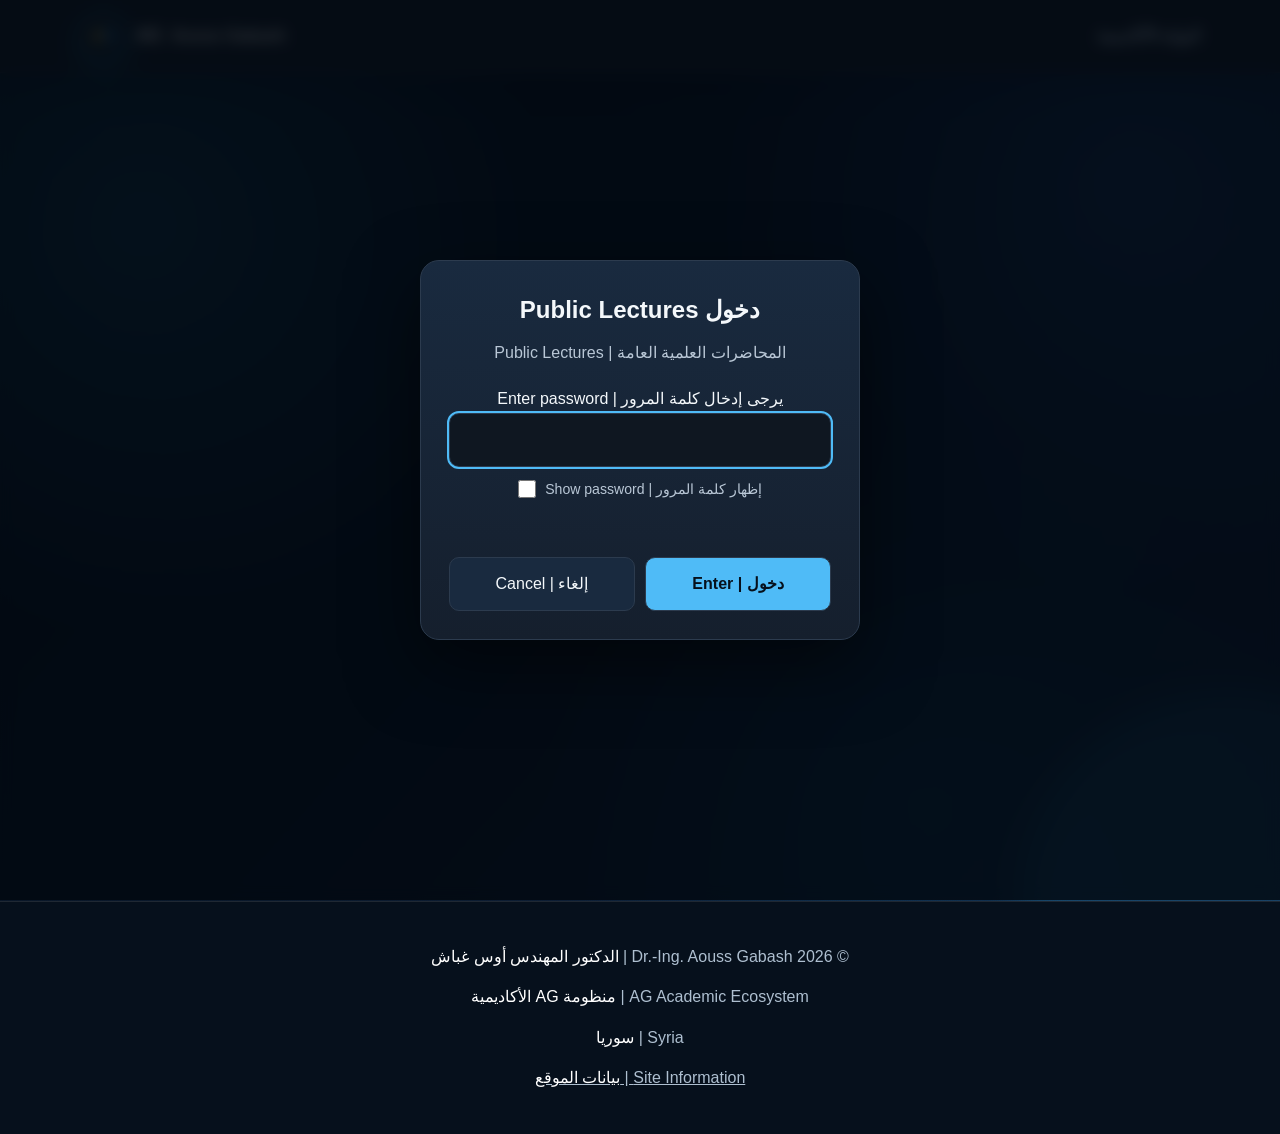
<file: public-lectures.html>
<!doctype html><html lang="ar" dir="rtl"><head><meta charset="utf-8"><meta name="viewport" content="width=device-width,initial-scale=1"><title>المحاضرات العلمية العامة | Public Lectures</title>
<link rel="stylesheet" href="style.css"><link rel="stylesheet" href="identity.css">
<style>
body{display:flex;flex-direction:column;min-height:100vh}
main.hero{flex:1}main.hero h1{font-size:clamp(2rem,6vw,3.8rem);line-height:1.4;letter-spacing:0}
.portal-link{color:#dbeafe;font-weight:700;text-decoration:none}
#library{margin-top:2rem;max-width:52rem}
#library[hidden],dialog:not([open]){display:none}
#library details{margin:.75rem 0 1.5rem}#library summary{font-size:clamp(1.2rem,3vw,1.65rem);font-weight:700;cursor:pointer}
#library p{margin:.8rem 0}#library small{color:#7dd3fc}
button,input{font:inherit}button{cursor:pointer}
.ag-access-dialog{--panel:#192a3f;--panel2:#151f2d;--line:#2c3b4e;--bg:#0f1721;--text:#f4f8fb;--muted:#b9c7d6;--blue:#4fbbf7;color:var(--text);font:1rem/1.75 Arial,Tahoma,sans-serif;max-height:calc(100dvh - 36px);overflow:auto}
dialog::backdrop{background:rgba(2,8,15,.82);backdrop-filter:blur(7px)}
.ag-access-dialog .ag-password-toggle{display:inline-flex;align-items:center;justify-content:center;gap:9px;margin:12px auto 2px;color:var(--muted);cursor:pointer;font-size:.88rem;line-height:1.5;flex-wrap:wrap}.ag-access-dialog .ag-password-toggle input[type="checkbox"]{appearance:auto;width:18px;height:18px;min-width:18px;margin:0;padding:0;border:0;border-radius:3px;accent-color:var(--blue);flex:none}.ag-access-dialog input#ag-access-password{width:100%}
.ag-access-dialog{width:min(440px,calc(100% - 36px));padding:28px;background:linear-gradient(180deg,var(--panel),var(--panel2));border:1px solid var(--line);border-radius:19px;box-shadow:0 25px 70px rgba(0,0,0,.5);text-align:center}
.ag-access-dialog h2{margin:0 0 6px}.ag-access-dialog p{color:var(--muted);margin:8px 0 18px}.ag-access-dialog input{width:100%;font:inherit;background:var(--bg);color:var(--text);border:1px solid var(--line);border-radius:10px;padding:12px;direction:ltr;text-align:left}.ag-access-dialog input:focus{outline:2px solid var(--blue)}.ag-access-actions{display:flex;gap:10px;margin-top:16px}.ag-access-actions button{flex:1;padding:12px;border-radius:10px;font:inherit;cursor:pointer;border:1px solid var(--line);background:var(--panel);color:var(--text)}.ag-access-actions button[type=submit]{background:var(--blue);color:#06101c;font-weight:bold}.ag-access-error{min-height:1.6em;color:#fca5a5!important;margin:8px 0!important}
.ag-access-dialog h2{font-size:1.5rem;line-height:1.75}.ag-access-dialog input:focus{outline-offset:0}.ag-access-dialog #pw{display:block}
.button.primary{background:#0369a1;border:1px solid #7dd3fc}.download{margin:.5rem 0}
#deck{margin:2rem auto 0;max-width:64rem}#deck[hidden],#slide-form[hidden],#print-deck{display:none}
.slide-page{background:#182d3e;color:white;border-top:6px solid #55c5bc;padding:clamp(1rem,3vw,3rem);min-height:min(50vw,30rem);display:grid;align-content:center;gap:1rem;overflow-wrap:anywhere}
.slide-page h2{font-size:clamp(1.25rem,2.7vw,2.2rem);line-height:1.4;margin:0}.slide-page p{white-space:pre-line;margin:.6rem 0 0;line-height:1.55;font-size:clamp(.98rem,1.6vw,1.25rem)}.slide-page [lang=en]{border-top:1px solid #50737b;padding-top:1rem;text-align:left}.slide-page [lang=ar]{text-align:right}
#deck-nav,.deck-tools{display:flex;align-items:center;gap:.6rem;flex-wrap:wrap;margin:.8rem 0}#deck button{background:#193149;color:white;border:1px solid #53718a;border-radius:.6rem;padding:.5rem .9rem}#deck button:disabled{opacity:.45}#deck #export-slides{background:#126295}#slide-form{padding:1rem;background:#13293e}#slide-form label{display:block;margin:.7rem 0}#slide-form input,#slide-form textarea{display:block;width:100%;padding:.6rem;font:inherit}#deck:fullscreen{background:#101e2e;padding:2vw;overflow:auto;max-width:none}#deck:fullscreen .deck-tools{display:none}
@page{size:320mm 180mm;margin:0}
@media print{html,body{display:block!important;margin:0!important;padding:0!important;background:white!important}body>*:not(#print-deck){display:none!important}#print-deck{display:block!important}#print-deck .slide-page{width:320mm;height:180mm;min-height:0;padding:10mm 15mm;gap:5mm;break-inside:avoid;break-after:page;box-sizing:border-box;background:white;color:#10283e;border-top:3mm solid #268f8c}#print-deck .slide-page:last-child{break-after:auto}#print-deck h2{font-size:22pt}#print-deck p{font-size:14pt;line-height:1.45}#print-deck [lang=en]{padding-top:4mm}}
#lecture-index[hidden],#back-index[hidden],#studio-lock[hidden]{display:none}
#lecture-index{max-width:52rem;margin:2rem 0 1rem}#open-lecture{display:grid;width:100%;gap:.5rem;text-align:start;color:#fff;background:linear-gradient(140deg,#19334c,#122638);border:1px solid #39546e;border-radius:16px;padding:1.2rem 1.5rem}#open-lecture:hover,#open-lecture:focus-visible{border-color:#55bdf3}#lecture-label{font-size:clamp(1.1rem,2.4vw,1.5rem);line-height:1.65}.lecture-number,.lecture-action{color:#8ad7ff}#back-index{margin-block-start:1.25rem}#studio-lock{margin-block:1rem}
</style></head><body>
<header class="site-header" dir="ltr"><div class="container nav-wrap"><a class="brand brand-identity" href="/" aria-label="AG academic homepage | الصفحة الأكاديمية الرئيسية">
        <img class="brand-logo" src="assets/brand/AG.svg" width="52" height="52" alt="AG Academic Ecosystem logo | شعار منظومة AG الأكاديمية">
        <span class="brand-code"><span class="ag">AG</span></span>
        <span class="brand-name">Aouss Gabash</span>
      </a><a class="portal-link" href="/#projects" lang="ar">البوابة الأكاديمية</a></div></header><main class="hero"><div class="container"><h1 id="studio-heading" hidden>استوديو المحاضرات</h1><dialog class="ag-access-dialog" id="login" dir="ltr" aria-labelledby="login-title"><form id="gate">
<h2 id="login-title" lang="ar" dir="rtl">دخول <bdi lang="en" dir="ltr">Public Lectures</bdi></h2><p>Public Lectures | المحاضرات العلمية العامة</p>
<label for="pw">Enter password | يرجى إدخال كلمة المرور</label><input id="pw" autofocus type="password" required spellcheck="false" autocomplete="current-password">
<label class="ag-password-toggle"><input id="visible" type="checkbox">Show password | إظهار كلمة المرور</label>
<p class="ag-access-error" id="msg" role="alert"></p><div class="ag-access-actions"><button type="button" id="cancel">Cancel | إلغاء</button><button type="submit">Enter | دخول</button></div></form></dialog>
<script>
const studioSession='ag.publicLectures.session';
let savedStudioKey=null;
try{savedStudioKey=sessionStorage.getItem(studioSession)}catch{}
if(!savedStudioKey)document.getElementById('login').showModal();
</script>
<section id="lecture-index" hidden aria-label="فهرس المحاضرات"><button id="open-lecture" type="button" aria-controls="library deck"><span class="lecture-number">المحاضرة 1</span><strong id="lecture-label"></strong><span class="lecture-action">فتح المحاضرة ←</span></button></section>
<button id="studio-lock" hidden class="button secondary" type="button">إغلاق الاستوديو</button>
<button id="back-index" class="button secondary" type="button" hidden>العودة إلى فهرس المحاضرات</button>
<section id="library" class="project-card" hidden></section><section id="deck" aria-label="عرض الشرائح" hidden>
<div id="slide" aria-live="polite"></div>
<nav id="deck-nav" aria-label="التنقل بين الشرائح"><button id="prev-slide">السابقة</button><span id="slide-count"></span><button id="next-slide">التالية</button><button id="full-slide">ملء الشاشة</button></nav>
<div class="deck-tools"><button id="edit-slide">تعديل الشريحة</button><button id="add-slide">إضافة شريحة</button><button id="export-slides">تصدير العرض كاملا إلى PDF</button></div>
<form id="slide-form" hidden><p>تحفظ تعديلاتك مشفرة في هذا المتصفح. للتقديم دون إنترنت، احفظ نسخة PDF بعد الانتهاء.</p>
<label>العنوان بالعربية<input id="ar-title" maxlength="120" required dir="rtl"></label><label>النص بالعربية<textarea id="ar-body" maxlength="450" rows="4" dir="rtl"></textarea></label>
<label>العنوان بالإنكليزية<input id="en-title" maxlength="140" required dir="ltr"></label><label>النص بالإنكليزية<textarea id="en-body" maxlength="500" rows="4" dir="ltr"></textarea></label>
<button type="submit">حفظ الشريحة</button> <button type="button" id="cancel-edit">إلغاء</button><span id="save-error" role="alert"></span></form></section></div></main><footer class="site-footer">
  <div class="container footer-wrap ag-global-footer">
    <span>© 2026 Dr.-Ing. Aouss Gabash | <span lang="ar" dir="rtl">الدكتور المهندس أوس غباش</span></span>
    <span><bdi lang="en" dir="ltr">AG Academic Ecosystem</bdi> | <span lang="ar" dir="rtl">منظومة <bdi dir="ltr">AG</bdi> الأكاديمية</span></span>
    <span>Syria | <span lang="ar" dir="rtl">سوريا</span></span>
    <span><a href="https://aoussgabash.com/site-information.html">Site Information | <span lang="ar" dir="rtl">بيانات الموقع</span></a></span>
  </div>
</footer><div id="print-deck"></div>
<script>
const byId=id=>document.getElementById(id);
const login=byId('login');
const cancel=()=>location.assign('https://aoussgabash.com/#projects');
login.addEventListener('cancel',event=>{event.preventDefault();cancel()});
login.addEventListener('click',event=>{if(event.target===login){const r=login.getBoundingClientRect();if(event.clientX<r.left||event.clientX>r.right||event.clientY<r.top||event.clientY>r.bottom)cancel()}});
byId('cancel').onclick=cancel;
byId('visible').onchange=event=>{byId('pw').type=event.target.checked?'text':'password'};
const bytes=value=>Uint8Array.from(atob(value),c=>c.charCodeAt(0));
const entry={"salt": "IQHnjm5Z/Xsiawzv9C2vEQ==", "iv": "Jr4Bluk6BSW3Xo8D", "data": "9e/4luiOxU6AP8uBYFdL2aKI3yxvKF8P4QT8szpftf1CoaSolLbxbwU3fI9JvE70LDxSkgMovkVElOZdaljPVWvzc660QN++dvb0M8Vq27AhxCosn1ZMqh8bpf8O6Q2QQ+kdO+ma8qsLd4UDBSxeED/qaDcqa9nn7fR5g0DII8i7mF2qjr8jW5ENc+BJjAGSNWT+IEjEzWVXwnvHZoVAq3GPNBCyV1sSFUaR0o0qHQ8n7JnZX2GT3cMvgoeRu9u1cbAL9QQN1BR96ahY9HAYZnQG3o/eIyhrfLQb0wcl+S3xam0mutTr9+wLEqznCwfRcyTNqNNta4wUURYwxkHXQ54VKbR39lUKelFoDc6VIDXZEn5DVyZLn4LL8FYXS9J4upNhn+ooENGLWXMuzznRJM49bOxVShMa1S0EuY3AHQLTycAm1zyLoPKn+9p/u4XzwvkUr9kOqK6nPfwTEEFWzdb+F3p24FGPkv6Uz71wF0etjkAXyV5TL9F30Ournle9vVwchZEFZfvT+jprBmqbkrt66UDo/HO3bH19c10lAKIPcoDDvL+MdFkHPnsTf54BmhRar155U4sp27Qf7L0itS56zqBo19ogVeP5SHRfZZcV21UK4afJCC3SACUswFTixbtMosfB4p0AhbXewdzto9Kpev7cCQj3WA0nrW6gIfu5bj0/XV6i2/sf23WvyekZb86DPIOU3ddz98R6g7HezEwTx8T4v7QsjDXaF667OO/2hMxkRx+mmTIFRCG/68SZpptjeIpGnxMXy+KvJRxy355Y6kL7IMGRQ1gsMRIuRJtNF8dFSd4tu16OEU2faNdcM6CcJabtRnQJHEbLLcF41AjbhjsUSzcHPwfGx6rAsIh5Az5nUsckUmy41Gwo+0KoHs6D4Re4FDKnaw3dMg+YZMKo9wJKVPaDoJrPPJjkRoiZwJ3pzG8wV/4t+2d1QOvx0NW4ufrp79a8jS167E7PlDAx0jp55xmlUEqD1GZ5uRqeD7p0tEaz8Vvgqs/J2/MhrkzGQRMMyTaiY4DW2lm3Wjh4jyA0UvwDIc7d3DuOznaqgIkDzlSLrmOWYmk7QOmGlQULINi5zbYRMoInaC4ImzBEvObEGXxsvSa1bTZVsJBtiINi9iUPt0XCwze6V51cTQHG9u/3su4kcFeHB+99WGAdJ7VFN59tYL/gSEzlLHpxX3+ka04tiAj2PjVDnbAkWw0YCW6725/FSKgeKhLSRWOcupD8vnk/3DNHEd1UOSi4yQVX/AQ8y0g9O3AgpPOhWeeMaJ4mMT6BPOH3dfMWYhxXEh/t6soZwWI7PhKdNEvL7vUYMckHVhUQjHVpyGi/VSDrL29gE/e9r4bupbB1kAtxthDZy/SEwZvaqaf3QuO50FcIygRPWxyn4jbH+MpVY6l8hxypTAfv4zuHoftFZXs7BFA07GO1qXoHyXjdz6l3TvF3EV47p1z111xkjYr9zDPkTonzLqU9g1R55yZTay39C0Luui9mn+uNGO2ZDJHxn/TkYQjwfr2dSnigNnaquerycTEwI2ftguo2Y8B22ZN1F9aHSQ8+nLIcqrAkS+umEHQtqCBKF7ZNo2RJRx4laBpO+O9fH+oGTDT+MekOpMbGAVDh6AD5mpKERDP/3svy6JbicgjNuAlcuQoYN7AoUZQaLu//EY3x1lGKTQoQudSzEA5bSydQb7/bSfs0tv3Aqt7I9OdrsRo4KniwEuj7U4z8nJLWJKdYTcu7uMHhgX1agcNYZsqOASn1KDi1S8i78dbU3CpIbCs21z/+cBSb0Om6wX9FAUGZuIj7SkYOtcpBtEwQyQk6gV2Cx1wxqye6YzYsxsK7j8T8pw8ZxXgIJP2c7QsZYQq2EMtYHoOiPVAX9DN/BvQAXokKit2WGpFrugXHJtwv4abfwkPEb5gwSnO7EqIrLbcpxIylQlDRw4GTxx+nPCvM/JPzqbw1x7OyL9zowN5EgzSMcP4FaicJLRsSwsN7oj2NAgJ9/cyUiUFEchxaeDhOnTyzvW69Eqrz+TyOnLaBw9nQjp3ugDOhuP1e9X5AcPOl2MAQhCNp4ZzA0qzp35jpj6l/ODIU2tPllpGZ4eh9WWB/k8fvmwS0cschad1ROS76OEOQYerJ35NCvMOWvziO68fRzq2mxRuxBiVQU4SlJ30JMkOihgRMLPKNOAb7GO1BtJ0NTC0wog9zdCpeLja8y0G1cwgaPfcwvd3cOx0GyMf11YAH2oURGfF4xBUUQLK7KHhKb85MeXeGN4Be11OJBOH6fSzZOwYGcIYu5iXJ1HWuR/e/eRx+1+XZEKuWrEqNDnFKmSM6pPQ5A+0t21EktxzopWw5cNwFck4KBXKFyGU1HxfSdpeNe6Lsuow45VTd6iBb/Eg1rGppsf0GsfiSBBHeJs0QLmMc8nP5bpTdGTECjVEw2DcJjCZab2ecOHrIo+qbMbOuj45Yry+3eNCnRX9URb/WihJKcUWZdjf2BAwxcnGAwPRjsXYXfpBi9CDAeAtyZklppkrxKF6svYs4pUEq8yUF4xQOqpn6B6hPqDqhrjInRWMRb+JjBN3wKUWmR3Zp6C7N3eSvOwxa8EXXO2aOdiCmPDGGJmTdmORQ3/matF25odBkx5ALRzd4Ky50Qx6qtkrJ4gxWhQ6Ed9hB55eh3J6+1H/Y8Uc36XIq4L2i8jZjxRYJy0WjoRh0vTcDmK81AplgIVS6MvSESAsEIpjEkqr19czJYibWgkRm9FDGsdHpIpulF20DpaLBAqC6LP+wMZB6wI1wOrQzjDShEPH49skdPKaHoggf7dXbQ/KBhSkKoqQ15FJ/Lwid0Ni5PMgKJQcJgdbtE6PB6+rZNiwDyfC/AzKofSsyxR9RTPZj/35tPCelS6g5fPv93ZNgaJOiwpCi8pUoiirJ3qbVFPrJPNZDS3+/LK1+8dWGmawSL0EECfkfZ2BqFtayAPEqr//SDXU2FF4QDfNLAJry8rWSbJ1UdJEBhLUYmyOOd6gNy9GvdHicQk23b6at0iVdEufq7iUFqBK3H7ch91JPrMkVlbNxpf2PQX4hS9KL0z5xX/YmZ1h92P1ckl2DO8m856HJKHuRUnlG3EyO8hpc6NufVH8lX/5xQYgJaLxcYcu3qkrZAPm3byV/v/PYJjmk6c1BcpfquXJH8Bg31lMHo6mcGULvYqDy/3GLvDM7bppRcOmTqLByruiokJADFsUqKje9RxDdUreonTsXGVmIx8PXjlk+3o4pPli/mkqT+ZGeHJMt52eYQ10sIZzi2TVG93NOhJRDR7edQ+prYexODKxNcc28q8UgW1UDn6ec5j/jcRrPRHWxMa2XmjBugLTKOBXWo331V1YA2pimu4YiRJuatef3oj2jEUnd0HCqr+TO3SwMubvQMmNLTZLCzEEq/QvqVEApmxVnrEBlcQHF+ecSS7uYvCcHUtecX4OPN24naXQ4eLyyRO/qngy+CPP7roVG3r/dDFncczRGOTbhzcr171tDdbr3+K/60n5WquYOQ/gwT5/v/owwwBEh3HW+tmY0yDzkZvnYdGf1weVwmeaF6kPN9Rif21hxX+b33El5VnQDcYsIkPG7PbxRqcEK05LI6MRx/L0V1FOSapcy4vOx9nwIgPWq50/nN+zOLjvU8ZIatU0neE37XpvcZwzcUZbzviYiXG3AmbJZ4Ip2vYrd8WF/KfIuiXEJvAaMMS2tjDj9SfyhT1pT6SIXDdzDKyCb/IuYrvyDOG5pSFJwZff+1iwW8SOQqnDp0TRWF1rwzuvuZCRqXFdDK1KtI/sLRm/oadwdMbmymPi535Pskmgk3Urq/EosXQCd/YEFD+p4QaaDDkFaFjjIuz+aTIa2JduKW9x0ApIG4Jv+g1mCq/gk0ePqEcJ+c0LmeBrIUwNPPBfihGivjYKzrYJTI2LnF0njcniDx7l7N3Xfwmvd/pROIzBIbN7RXjXrWhehzYD9GMUPtTNbaiF1eE2dJG244+YfWFE2QWEPrLLwh3us1btAHTdM7Y50t7s+LzantJ/xJrzZ5ph47mpyV9v7M0bAk+HfrF5tLexlp061/T8pS2YSVvWqjMbLU6GrZWFqpTT5NTlTxndcWIuW64MNTGKT5kkcMUXVgvtzA1UxI9o3EVyYzdJKF+IWicl3Wl6SBazRG+3ZA2248wFPvMST7sZ04mWHvwjU4/nx4w6OA/ujAi+2xAZNnMLecKZCpRMh6KYPgSLa1+mUX3rh7ex/WVejfgOlseNXdAV5yDYlzs4cHG+cUo0pfX3nWkDXsxVDMXkiQwSaAKPdkQAK2YWwlRjZDWVfGy2MVCDFpjbdFw71GxcYOF+NHyFG/V/peRieFIr62kf0HNXON8rGjsfPf0yS0cuCIsyVotvw0ED1LqCdpViPIsJuet6IDjl+305ZmSnok2IuzSvuSB6V0zkDHVtAetJKa3rUKbO5gQDuPcG6rmB5I2B4UrfLMXycXSDmNdWMTTx2A220jdpUKKjw8WrGn32FHxdkxV6EOx7Cogv5s/iVGAsm6JHkwur3dfn53k2g8LRBjij5mgEqbdQ1Kq3ZZATbRYHRFYrc3I1HxWvBCBszwaAsFGHasXvbRrcKJD3wzWHAD57mKEVtRSBeKeECQPK5KKHUl2bDPdHen/thCmsoIfnX814gSggT4RZSJB8X9Qa3Rt4TsBNWLTgeADIJJ/FYSzKacX4dIYQ2xrulidSz7xn+p/BWh1SUnyqiB/LL0Y7qMk1Gu7lCTS5DyZibHcRdHtU/R6RThtRHLvb61QH+VNADsIZMR+er+6eVYfaUE+pt0BMfObGt5vt8AOmY0sgSKYpcRF8hvXKzvWk3jCTyhTPZaRjpdWzsg7Bw4cnwnV2NQeUw7b9C4PEiPIy6ibj1kRBiO1aeOUHAa5PGbs/gNunBfKYBdjyAP27/[base64]/oKGKyDHC83iKaz/mEy/3pGbMKyi95XDXufb6SyH8wi7G7BMUsusYgXYnZaej9jGD4FCYoeCtriS/h7qFZSPvkn+yT3lf3bi9gsUAZLnfVvNA1drEhm8oewo4oCKwFOV/FOsk4ZgQeInkzu83JvsyU7Rm+3vG8+L2U7YFbPAVisgBEOyxTlf0KpiRGtDUCnqul6gUURncwWegryRh+T8IdEM/ItgJNC+9MX0lS3vOXxD56ccqwb7maJOQ/yUFTc1PVYHmW0fiP1dLvblCGXWAVohLkJ55RC0ywGlu+RFKkWQJizsmGeIjk6RozQrZEZ99ALf4EsbAAsRe8tay2z4RvSVzP3YEz97dOA3AzyMQ+KQSfL2q5YGhdE3KD/95PEITXy6Y+zHIuqsQcsl/[base64]/l9v6xBfoAdXySizIRrXOX6/YxDtosno+4jHMY+kgH3lzKXASKcPbOZO7+f5lA+o3zKrBzXo8KOvCWM6tnTWZaB0azlHXOjn/[base64]/X6n8R8laB4CXtHFEHvah61hGf/D1TDE9IJgXy4qlEgBXBSDJut053scxKhzZ8gg8/mCe3mkTGqAVbPdy/sxZmxkYwUcsJnR791O5B0DSjKkr3DtHcXuHgN0/fgbonl6fHZvMGAQswJN/kTZ17yhF/ciUYJ/PweOli1eiwcIPvFHJfm3ga93plgP7SgWKOzswcNqAppWQiYUPsO++TYoUlOEScl75dD7zqp2zzngUUznS7BLSoA3ZfxdjTE4DgRo4D0n0uisfg1+LVUO+3q2vo5pqeN36HuRgSVW4EjchT6UHoibENRSfw3ahXM3ZKPo+DpF8wU28Shbuka56ianBRSNI/ycvPHvC1aUyTahOofe6ysHDodnpjRnVAFGW0d+D+53hGcN8T8ZMIsLtQaLrJ9B4SAs3vzSsUnqmk0zQff748qnYjhzYvj6Vekf6NJiTVLwqIFxVerbaHO8jbkbFwg3DCdZdjozKUiKJvfnDa4m3Us7xXonkcPZhLKrNVJkqs3u9s/G2Nqsu2vBKSYNnMCANIRFYoMIqBJ3mSGNt/iaDltrLpMm09+KD2olIdRPxVFjBOzd8podJvatoq3vXmqKWnYDduPd8HX3DDuQ7aeNkPzLF0K1yWhMfYgK6p9Cw/diLYAMolbOKaHi83l3koLZeiIMP+zcQsB/7Dyd61WjLBUIcPW/DPgoM9kMRQ53vXToiD/[base64]/9WBYy7wiR0YmsO9APKQhDHi/vmVYR6sMCM67seyeIra9IgutBNLe/3MeiC0HQ4amRwyFgDrouiRJhLULVVK2t6b1l1Ntx0nbNoMlINrcMyt2OdDcLJ2CG+jxWs1sepCTcj/L+2H5zn74d8l3wQ6gcSALn4oh9nUdIez6GDiCNJq7TJ67htQimh4aQ8PB9t9uUQLccsHf9v2/pT2/9ZVR/nK9hkU/gck9R0lp4IRbSfF+Q0llBDjIoIRMw/[base64]/bjAbAgSMT8UgKNX/SC6lagqbCt65K8Kv3Ordwgp6pjIEiqdrpqqf8pYk/2Um2WJyKJr83IWoiN2qu6fLW5Kdj0CxmJroih1nFqmIAFiY+EWpQqhtSLhBTJi7VQQcHJvAu+piGB/yNItRZF68u7vI34mfOvFsr0nfMHqD/TFbuIgN+EY9CmVYGkbwKIQbSyp2P+WmJBm5BoHObXOYs3KEoPvDF5Ye4K/C+Vuaa1dQbNEazNFx/fZo/V3Jn6u+V9P07VrkrPbrftVzdwNqze3IK/Ar/QrlsStcNOMUZHjeEG2zug5JXdFQ7LoBf0cc4C/tgLHDpLpAyu69hVZ5pqP0NrC+B4VRh9Uy6VwjMTAjCUM97DQKBEsS+nDg2n9kJZGKGN8z0c/ma/me/UvDFq+4wZtCGgXSIbtlnz3Ul1bs20IOZ4A4M9lCJl+5wjupY4QRHsHjj5Udqq/WpMy0AvdYqursdSNoxn4hvF2lnsLbsO1YP0oIqvEX3aYD49S6FBkfi2VWfWdnYVFnGkJQSfyIClscjmWfBGCpPaEgi3JsxvRBl15r7XNwzp5ktXbRO1fYL8IwFTE4M7IMB3ZIwOn9k5ox2egA/aqb8O5+uCoinxtCH9WVPZGVp41RLw7dY+ekz6cKqHJtEBDgWUvIdv1vAoz5mIck8CAjRMYngW0zidtHdU9z1+xPcQtGzjUpSHiGA0K0uhUOi4gWhqiC0weqMnlX3+wAMxlNEWftW43QwecayWTrgSBEKzP4Jy3lSDMu0/s5sN0dIRCVldoABm92JE/IYPVknYd4qIHkLBfRjFYuQ0tqRTyYbYEl0GLGx8y8FaB/2I3BGATZvHAkbrs4bxxhvb8+37F8sAvKJS+IlBDt9uJ9UGLrf59LmwxI6UtkB3Ga6Vym1iO2yn8O27M2mWqlkaO/zjmJ0V8CXqm5Gx3d6HP7qPKKqjNxxvSQcAYMnfpFqxCkQHIP0SenoMVkPC1r5JRfaim6LX7B2xNDQ1/80QUPoR/dVpLYJNnZbAznv1xSZTLVr8hkeSp5eE96OuuyioQWB/yPzwKevpKXY5+f/nxbvAZDD6vjYzTaN67xrgGcVpxVqeLSKkjG7khHP9Elhw1WZa1E/RGiSaGq7PBmVoivGcJrFoxMPUeLjyCJ+Zwz9U5Bovbssa7VBOGc1K1suMS/PQV5Dihp/iyqXo6lNV2SYWe/SCPkJlvttWZSDjXGGGxxLHl8jETxFvmfLKT4CPacpQ+mguAKJLrLHj+MZGxMdy+GbO2xTNbQ6CJ6yR/[base64]/KRHjeJ+Pu0Ib5e+DM/KBZeYgXsW17NLH9A7IqrL70hbK9ieVajk0QO103dxnRKpaa6DS/rYvK42LuOwDUuemieZIArJbXAHOJ1LlW6khyLtE3s4S+Ksx6bJYEtMddEjlO5b3NidlgbgdU35nbcmYufPgRdcih8e3xF46nFLTYE7q7ETpMQAr3n3WNQQLeEo0gNfCJLQgvMxJOuODvgKJnqioG8rqhCUWM1/rCmH+WYzB7fvMFsk8sG+/T2SB6+zkvj9BSMKlI9PPsb5u5L3QKLJtzL1s2rY5OntMn4yfGm642O7c53tmbrcxJVbF8EYRjShfWVfwYkGB7yh0fYzScCNMCorBNpRSXUZNJiH5Ko/So/ROySipk4AoXpuRkaOEcoCjbVdaJWU55XugRl9f43ePpYSHUUWV/xF8lmYK77YzoZAkWIyMnZkvzvoJ6SmlNY07tXy5NOIVLILKc5hLSnrX+MTY/jW7licHX99FgM8Y0jIihqz9AExUf1QeUJ82Fe0AMOPqCi5Bil69PaTeY9NRLGtz/mCuS44kK66lAtkvgjCLfnYXsRcgJlNS6/XQ/tI65VuELOq1TcX0i33s2vQ/wTXWrATTME+WvSh+p+mqZ0aSQQABGCiWZMpHVhBOl7mxDNHhxDkYT44KJ4BcD8edORdn8vr80JyrRTNawnLskx3NaKtgwj69dCJYqRtI/ZHZaILfpgBA9o2nktFvRfuDQRPSbM4XWcyysVCgBxAPGIuT0ndGKwoZmsQuWALNelm2mNYksabXky3marHKgIDMT0NZ4E4wAevk1iEwN0GDC1G+WHsEiG0aaSgelX8w67uTpXOzssRv62sTTjvYKsFlyF14xxKTyW54TTZWZ7mG/a89BgZcg4anFb7CdAeeC7kj0bhbUaNqWzVs0Jw3ycWuhqRqGkE9Lg5vgLtlUO2Lo4JQuY8JR2Wsl14/NlL/duu8ZnW0RF5zrmPL1SGtIrI30HhXF0rJPqSne0+HyPbE323oqsmMV5j1OHoov1hEC9v6POGI4WJCZg3VHyb++JSKXiLY+5xLNJ/V2dDn3+Qztvqw2AU1pliHEwVdW/bLMnjv15tp+WUuWuPDMQ03ZSELs02tvpMftInbJhUbxX6N1xXWCIboyMprKr9ZQGYz+rbWwLpPc69PJKQn46/HVE3TSLcVJzaAH5xp/soD3NTJ3Xk2wRHEa7cec4FC8oHOxLnwJm/ZFUltSeh8u2dGMqEQY04JOmEwfoK8Ucryzxm0P9d+WXjM4HaA0R9+JNAvWA8SNfDi6NGfWZlZvotuYnRb3L4Ogn5Y/[base64]/COX2vSS5RHB6MvVYsRp5CbmnTtD38H4Rvm0YfZvEF+aBRUCaw+QwdIxjod/RsLzCNyNboas42RMJAAnHBixoUMT1GCkD6FhhuTHFTlivOEuAuOL0ofob31AjTSThN0AH7hNuQrxF6FZhDxgIcba/kA/ThxWgE2deWoF1iNjwu+DYWIQQiMeIEBZ4vylpnKQo0pyX7LMXLPcPD2HRyhx9mQ2R/tD1c+oKQyGc1FB3G/j/INiKYQZfcS09Mxwd3hVJnr/[base64]/8hkmVShsURv2tNAD9VMloAKRDFGnfvM7vJQjfP2YNyHRWFbl5jpBiH2o2UColpdwKAR3gLfr9YIs4/j57cAbF5JMjzHtiMCjgSm4eQ9UORQyBtB7Iq3VdqemzzwK4CMc67kzyqTJlpDVZENQvFNnVBWof39KGwezBS+x92edLt4F21Z9Ev6D/GzAgDhG/9YEbVmwL44tUz9VQ8y6KjZEsgcqcbhQgEZQnybo/NiLhQ/144eqUYEqrO5eHeD//qFSjnvceT0TGkOB0fa/3+T6iXNtCF8AYErMWOliMCJ/ga+ZS3rFqG1xQa9W68Yh31LYg8n2l+5EOanDLSBI58bAveGlRZCeXrahDq5tSvBLy3KL84pKBYV2vOrh2juqElVBEChsey2KR8lDE9LhlETX7NdpMmXEZi0DkAKik/A8Sy4s+kQk7BjviiFAm2n5T/+3mxBN/KrKQbJFmVHAcgQes637EgeHC2Pl8pxt9SzwNXAVyEL5rBGi3A6XYYN5rkH0K/Bk753Ms9CFwnCZyntXsOgekDv+td8GcF9xejsC7R+kMZI2Uq+x4FROtMw4TESMEYI6LEeGd+XuAbG0FAmjt2o8I77RncU//4FLy123Mk4e04O7vCEE6Q1Qnh6UVqqioQ8uGVq059j8wA+VP4E++XIEEryFCHwpCRYZwA/CdzFEl2DKzLnO5uZbx3WClzPFBUoza83DkEOZitJwKoI+fdnzy/7DvOdNQvcdQ+6CRGd5gjErdg30MNgl0fj+6QDeIq/jJuZRR0GYgW7JkjnDHDFEWIbaPFLd8oTa6lDeqRVPn41CQ7k88P9voku7ioI4e0UCyRT0rOucBqMYu7qInH6Hci92SNiQTTbwnvfzgiNeiPyt8ANZscc0zeqTyISU+h68X2zFohmhxoOW78PYtNII5BkDbOdiMpahlxad30DAn5OxY8D49s99Rg+e20mtRQa/hOMkKjUGYqHwwJ1/[base64]/Fda1X2n71YfoYXuyhaGmWz//n4qPJiC/BArmutwEOMNtnNIdvtTnpFmlSB30o8dO6V/msVH37HJMP1bEzxkW1CFPlPCqzuO2egBsBspDNywwh5RG1AtjrM7+tnmqERxW7uGltlWP0E4M74GcHZaBz2xtg4wB6FPmLqaNUs9J/OnIFmi6xcr/8T+t12ueA4aXjAINr/hcEnknq7w6zDR1RnWlf/jo4KkWemN9HSwuIlcEotU03TlMIvLzPPYG7F5rM1jlTux0WEUoxhKU21Ug201G5wV5j8jJ6KBQhcPVgMDk3IxU5o2laoO3U16vWGe9twb+lrrQOLC3efthiqb4Un/iUGGMbD58SG8OuX86oAivdEYAPYGl8ZdZH/yQsNhHteerJMvWHp+4EDk6SK1/v0wCKPd85W3zNz6eVKbF0whfNwhzuZAF2/dOh7NTwZzliKRW/ZuTVAYnQ+ksrLMbSM9pG1r+7MQqWyWbXwQsCyHXkyO2ImkvoMqIGjuypuYOj1oiNCP7g6JjEsqi6PGiwFI92cl6J7rAzdHij6dFvWuUZnfj7acKpRvBRjO46vhAR8sW3o4b3Fz+GdZAAg0Eok2VvT5PPw6JAAO29xA9mtcvAgK4ybpMuCfv8/IRYrtnqkVfwSlrTrES4O1vJvqTwEbW+BFa9SIaj0riMqVrWPUvjlHUYzD+c74mTq5qcR4HfpqkAVJFbpJ6SlCzLI4IJGGKervIvDsXFh/TeyiBA4Fxot95DGCdtHsKfjsPp7t+keeYFjf0yG+yjtFCqYv9MtQs47Cj94SBcMiVYf26pWaEG95sV7FBRdBItpqVNTRkL96Hl5W0PBGZv6rILUxp1ll/DvrxWvWWa+2K4yQgp5LPJGPiP7rHp7W+TFNDi8hW3QFGt+7z3dh0ZK2lkTrfJ2slEQUXhWXZl8BV7HlF9hbdOxNwMjbFTsVFdvIa39Fp/[base64]/aVxZTQwiqyI8LxSHiJHWC5TW+F9L2YW1hXG+mSa5y4r/EySn3C7XFVUTrDRiAaiVsSEtKaX55BiA7nkMq7wPXtIENUeDGp6R4ptddRum/9BY/2M/2X+NdNCkqRQnPLDAMgzD/O2lWnpF2/p0AZ5dCb3xRs2JjE61R9iKZC0wQobSQVqVIqEYUmj99nL/Wqi/P4YQDAyc61yOmJUVqor1fR5FyLlAE5OqNoWTN6C2ZB2U8gy8iKSiS+1ykjQWkv1YMiLJyaYVm7OMpcTqqQDxlt01CzYZrwgYE1ElIM/ZTw0AspT8Ay+Sq8cY2739+heunqqEB0ZcfvcHT8pIdEEpqnSr0E/fLbcuu8c9Cq6dH8lpdZZqpy8E3ojq4qviJnqQWe+qpG21j8/8MWx8iMOrd29Bsjuk4TDGEUbMHH4mvbwcuXSJbrh+av5kC9v06XZ9ihU8suV0UFDRjuc1iBfsuRmwvQnIkRwUftNgzflPWGsU/2tsSeTvl3jcTHnTzkqkS0bg2Ag7Y3Zy+zHiHpcJOyWMpiBiO0IjiIPiUEnpRFFB7mkt4RZua2LeAbuNPb6Ih/duIQa7h4lTvPo9Q9U0gC3oR8KZtWeUni0vYpenBjF8isdOedjtfb7gaAgV0QQd5RIktDJVWfwc47zWKyq8SX75Q89u44Gwvm2TNUmJkZ91dzt2HSCa8/Vvx4P8XippEOcMfdea/vci3jzvdwF6WWGQaNCIWCGG+L9urF34y94x1Fpp1DQsOc3LyUX81nmoh5QFqpfqiWICSIwNymwTw5gtSi/5mHAdApjMz+ubdHjhhUEe2R2JeLZbiY2fTlIi1mchk0wrl/iPfvoom+TPxDRhO8K0DxkYCXJI3zmRV3f8Gh84BO0UduCftUsc8TXi095kBzi8l65PQppzx3+JsC1+598uqpSoJe1pMJCvwNHsJsk0n/bwwrH2jzgjXsBLlwUO/RbDxPwt1RQRbjMHNT5UQNdPnkjvLxbTutWxKTntdHcOhbOVa1f2ORR4rC+yvYrUuIV7mShCG43X68enmQ42yA+brBPi/SkAytUDzCga/q4Wu/+AyQBCGcPnBU1sjc5n16p8CN8SBoYAyvFzUoWXxOKtAwfWvRSOZmxxXuumehqsqvEvx5AY0oC3hlbvayb48dDZbjCo3V5/[base64]/TWjqtGgPat3PJKLWpYh0vvIaU9TIZhQ12Wcun5fN+z9hoB6MTn1brWmhRUbTcVhXrK+x0fHKuLrG8lgq3JYxw0oB7aPkItyJD6op3KaYL2cIJrvo5p0FqHHL8OH9CYypmUNK0kxis7lfhHhp9/mGD6hes3if245vQg8/gv1xrzu7IJ2Wb2tLY3ksDVYkUhMx0/RPA3MlFELF4bBJsWWBTtc1pDhl2wV0b+hklCjKmJ6b7h71inkWonO5bwinFCm+SDS6n5l6WgNf/[base64]/UJnEeySSxrbzoZl/NLSF/XaodkQVUSWJxffy4y9TwKvBDWruYFJfc9ZrnavWnJGX6s/D9Mn17qfI99usnEDpu1DPKJdLoIIUsz2sgioieoxRuhzaz6mW7SXvpbZnMfCGjnyMEhJ1kDuaF413xPnBBXaPJu80bQJIAQpzjFGY95CTtwcUlMuA3ml4dek4kz9fmmKD8igbx24HG3izHEO5BtwmNTOy6/WTzUtkdtRZi8uZZ/LAcnpEjF3BM7ZOL7hevK4RQhTjGmUgNaUEcCBnmGPS0RO/ZP1WONAc1K8MfwcU3ogVBlkflGJTM+ficvQAneStD8NA80Kn4RJxjHrC2LcP+7R2WqD7lnWo7STZqP2wwCTxdMkmWHAbH/dz7N2P8QUXoRkQPyyrOV+JbJOq+9/jeDEvIQx1KweujHIUHloYGYCGmjzQk3u2Zpy335yX+5hkqrDA5+WSeVOeEeIT0brtser23ZdhYtqQZ0ZG/[base64]/0/qtM084z9GLftLMOtw7OJAQuUykXuzMVQ31WR9oIHci9aOVvDz7X0wrjJ1XeAkZZnvpxz18WDXlGmgJM2bbdc4+Kc7ZNNkm6y/WhTgTcsupcVrRht9JYaaHfoENVlUD1vhREKOI+Jya2EGLQepryLguyTO1+bz0ec0nEWhkETbuzFcI7HLl/YSD0fXThEe06V/cZGHxisvnnmbKsbWZ0nG9iIhLpU3JFXjKHpR61xJArUdzu9ZhSEMYdiE0sODb933TrEpX19ISj1WGMun2fho+13c5EkG6CM4QF5OWCHPH3o8M+nM9iKaD7K4QnZUM8FNKVpwzwOqyrVZiS1MGdIl/2aRvN92H9T0zkImCWeaZZ0d6sp+QHqZ8opu1u+wm50ygE3kEXK/z34GPBy0bcW4k1GOY3S0HX/naoyyOmUGczwAhx8VxG7jEXASm8ME0p4JqGJBOXmuCPR5cXPh6PdMmMi3WQwrD+08HkMBHtBp6RBV2WPl+GY+QRq0xbQ6ksu6s+pat4/gHXvmlGER2YpVq76LKLCn2sLfeAgxq0wfZBJ+KSOjd+PqgvGjjRV+kLAgKac4VowQIzGQq7cON+YYjD7wfqguqhG+KAu9NyLUK4JxT/2C8ZzdBfEvA8EiMz2y/Ly4pf3l8XPBVMEdqM7fnGaeJagHdmRuAG/r1spxciK5y+gxB/oj4qZ1oXIqi9F8dk+EGEI4Y0+oIAF0pMt4Mt8Xvy+h/v48AaYd1nqbUac/12iKbURihgRM/NiP5enxxhS83HSv/GDzCsB/D1lWICNj6m1t9IFLd/A0mhS9r3Yjxg/[base64]/xL5ANZim43sE6HtLu3O/gL6EhUglVLENjVH/vQpTkXvNmxbFDQPp7N4XhNKnpi8jB/Ym6GdOOIZ8zLivmyjQBBy47DeJe/6J6YUrrmKnlFOUswIfgodIj2xnAD96oAnbyQ8L2wZUW0zSQbuTuJUb2jWrplsKUeYJmRNdG60kxZW7I8RGGCqBJQdriCfElHlcf9Az9qrKGAhL73zcSxy20KqV+UV9pELd+D2TUFVG0QpyyE+Tc7uMKiLr6uiMhsF7/ofAgvWU3GXDcVF4j2rkJ/Szlp+ny13axUw9pDPytVB5UJ/moOBEH7ReDqC9LYFb7ZmP5MstlrZUvdVyzyOzmM6300nW9C767q1n1uKihlOzp0W/[base64]/qV5ACiSloum++5WbCMYKOhkxPLI7AJjuHZtT776tsYKUO7jN+oMSKa7rjL9x/QNdNNcuhoQTE8ZFhs2aybo6Q7IMWi+fj0qjoY1128eGI3BgnipMdJSbW72hBBpV7C2w6D4gzXa6eXq60ZTXyqo+QbVPkZWSQru+l9CKq1Z5E2ry0nOg0oBiD1FMtm/2u36sdMX9gXi7ExsXgKpzYOB51iLaWFZcCvESgvho1yg/ql4XwwlXhn3AKGLLByo5nEe44wbp/q4l5N1dsLN03HSQDnA3eICzLNPGCkCfKswidV2DeXc/sldXP8yAufB1G3Bi28H0gHMLHxtzTZtKe6TBqtjUNBddSvo1Jhi4hjap9OBV5WghY8mHrU74bw6gIzWSRmQ20YboVPDUeiAuzFFssz9QL4ZkyIewu0RP2qVS/N11bV/IrAgqTvdg/hRa7qdFhF4wcipB96XnEosLpbcxJraLvhg0PDofWywqwpUcRpNoacL1miNOXnviP4FPDakdbKmHaFDJcqi7doz5V6LO0T4rfNLS10oIhEqvi6uuu6J3z3+P1/gSIK0dV+DfpRakt1SrWAfIgbdBrmakg/M/lM55007kx0D2DkGsRbOj1igrHQmzrVlQ5XO25otJyU/vt+pxanjzpjTiOg72aAQObavMxESa7WYTWgoJxVw2prpRh7Ak2m8SIxZsfTSLknf6h/8dtjqsdG8vxPMOoqDSAkA4zv1fK8Ze5JfptOtq095nvUKIL1W/2XcxVeR/vRWH2OZLkiuWh8fcaNVmReWKnhK4jlLuOlLFquTt7eUPVvs+KWqSgjoH2wqXZ6pUvvrlDqoBnHWESaEqb7ZhevHkcMZMDpDp99aD8aph2yWyCTyjeQmK0nV0Y0xEeGC0bMn7PSUUWnj12Tvu3cIg4FWcXBo0rz3/NCGFeObUTyGv2hlAYHl1XPYRw6SUUxZ+/[base64]/gqMkhX6QLKoUhIm7mYpIhJU33E5HAOvjq3xIcbNPI8o/o1bN9wFWsTGOLZke403407/h2uv8nRkJAj9eyZzHKmWVoTUnOtcxObiU+X2UrFECkZZNHbsCe08N+/Qmy1C7yMbyV1n0rMujXapliIz5BtxHhsMvXbkt6QnuLADQ5FL0nHQW8mpOUDxGULXD6Q+dZWbD79IdpstaJr5iuke7MfFP9J1//Avzk+DQNs43IgGjvrvUP8aauR4xilPJ+gnEII8Q63aosU37F5wxvmMvxVcWSeCDOFOxj1TPLLkbchGNLD87DAxVOJRb5svkwBT2M2kj2WI3HqUW3oLihl+3IzzZ+muMJtoIka9+Er9KdLkyC50s/NN4q8Zo0k3W6krfnHUXYMgzSQ75X0X2hTrJ4lASxfAyeIrA+yDcPaBjgk17T8FZc7zR6J7PBoA9ZJfdsEJsHNfMtxMB3MSBKUwgivm3xDLTiXJc46J7vG1NbvdEA6AwKNBNJojw7g+SYfJ49+KjDroiBJZKVz0RSg46uWUw8zneF41i3kb3/p7jWRW3+x468gmLyK8JiU7tj8D+n/5HvKdPyR+fiLr8BTq79mPgBmYbXPomihkZeZ2eIE0HB/qf/jL/[base64]/1X9sPmGYxtqAeulwxtR2zl1uVSZiHKZwqk9X/w9X6VrNt4nNx6hlkOMothitr2Sos+4+6vFf80M/D5qaA3p1ymVPJPm64UKuuXc0xcFtCyNQpxERgy/TDTl+mSqhR3A3JycRiKF3rbrL1iXVcJksRvw/[base64]/aWInCrcQ85Syg7BxCtKf9XvPcJYGm/Gb/VgtrtewJ8iGEdyJazlR7+LMF4WFsdVC7x3QZlbD1I927K4oirVgomVltvC4HdXRJksC6O1SjuIrW/jHyqCnmIzxRO90TaplZP2vA1RwHzGGYdNtBoxXB1Kr+8grikUEKCZpZHMHeauDny+sCD9/3BBP+oWycYQZqA0/B1rCmo3NPaThJUW+Ww3Zgcf5yzVoNYGh4En55W6JOMUGri/xV1IejarT6iW4OyWafNFAktcHbXVE2ivBgbcss+Kj26Q558bl4wsTMV5pDcA2gAeA/jFNj6w4pYxXNbdyHUcd6zaxhIL3suN0j5gPY+1uGlbcfwyW9LtDrKHOYP5644BxqAotgN0Rvt24ZfHrg0DdXUPhfyxfRwz9XBArQ2Ft9MnUbVo/EnE7cLmZPoGdnO2+h4yye2j9mL8xh72li/7g7eU+ExxiWJbxqoiGCovcnsKWRegHj2H6AzCEOxroHiLwVlXc4B1zr48NoM2o8JeSJsHrPFcEfW/JXjse7HXi2jGXjP76GI31d1cs+F169E+gdoAgksffc6UPIs4Sajsb4UWwkdM2hEF1ur6GtxmKGK9DwgiRYdX7IJxSHa9k64TM030Pj7Xda+dQGMWutjIRdnlVzKURz0TNT79aBGruK0skx/7tSmOyWXd9ux650yfVL+3MMCAB8QXVgnAfljQ3krUtmHvUApxKyP//RF5ePI7hlM30T8lWjCy00JKRBNWrGLyZQmMXxSvRDdZrHeXqJT1yYzawQ9a2MR7rxxbB6wM6l6VZZ4At6IVfjXoiau4mHhno07NilvbJ8Q2m8/oHSHUk8Oi31FuKBMwefGW5QRfqHV3rj0eVPcE6e8alnOrdVq/uGELhIXd4R/aOp/OeRtiL3edrhX9vgkWi2tSTYk7v3af/[base64]/[base64]/8CWDJLnHGMGelY7Q5aHHyxHYnLm8p0gMwaq8QOD7zJC61FWct+lhNYTL9oQqBPIn8YbebNwDQ2YFFmy+xxntrfk/6Yo2gjyRekOSUfnB+Cln68COJBfWXDur3fHQG19ZEo515W5TSpN22bUrS13KBYUQqjrPukGTi22oDKpVBND+vRhW+OONbLuIh/ilTbIWrVpS1MtGUS+r6GCUmlBC37rh/IBWWj2HrBI/cgQKLMbST8gjZJIdpHFnpYO4qwIL1zcKUTBf74pt8JHEmycEc+R/OoUmQ5IrP7mh0FT4y0pjHMl9M3xcTyxHQ1B1307KkBRvZF4iardRKELMXjMt9n08CZGUrPZU9ut2Dk4Iy5ixvt8/+O4DokBQOHSMcv8cR3k4/cDmSgyyuBnRywRBR9f0nLon6CZsQgyRbHZWUWYBT9zm3DHdtdk2gYq2uA1PoC5xi3AIu4gjkdxjH4ainlfC0cMNE4OXbUSMOjANIq15vwMKYBzzIzps99G8QOqfRRQZgIqsRIA+wvDCadvfl17KXkimk5vr8v5cDEDVjVuVNlUHDiw8xvydrsk+lVQ/Kd1DiULElcZLjar5gnDTFGc5k7hGieUtXIW0IU2GNMzD8M4FNlp6qFYUDSuxDO7Z2w3DM/tTux9k6XOVn9jkaoXwDn0TSH0QYuyu2UTHFTBrEAItLl+ORs7wBgVhQ5wIXzspk6c5iU3dKfevyM6vKg6r0cKbq5mkTTh3FVcqaC5d3uYeKTzPZaTtj1a6pw8GK1WUGO+pqph1eBQGUSEEbQqayeuwh6FkftMyCqsnDAfSYeZyd/laAiV/rBqhb6SK0Sax8TWJdxnngjCYsoRSeDagQu6Bv3SberndlSOFWuiK38rlMElQY2O0AiOiqHLwInZdA/bswOmBoVPd/rh5yLiKzUm69IdfsEMsJYUMzPjs0VvXeGnNEvixDTm/T06Zmd9zXiebuG6jtWAAS4u8e0YJjgx8WazSEfywXoZaSfxH1arsuP475F3YVyM+ffWcZKPy/N64GMqYBJdbE2nbg/+w8J/[base64]/lXTgpQH4nzMuMCpBu8M5AeEncSDGlCu3tRLod0I8d2U3pdqwviUQ8LN0uRkOnQcrQ3fpgCWuAJg/qjnoIp3V8/TQX0fCBQRptCEkBQfHYyMbgQzJoU4n1qev9DhF+rQOpUlWHIy8Dms9uBoRRxscfiksn4LdiexBLBPe++W98PXNv0/Ll89Q4CGU6Qfy+wNUkhT4kX6oI2yxXepZzOy90RjICT7gqbMFGSMd/a+KWcw9sO5IKZQ/MB9YO4z9KntmcepLY5PR6kDT8CxsFEGh9jklNXfA2j/4DzAA598djcKME4r7n/D5IR99uRiixcPDBnPtTtRGRSowhT3GthflKGi+uEATW0T6nU9NHKkrPH6PfuiLEgNyTn3/rX1er8JKYqJNGKQtZFZx/irPa18W+wxA/wdH38QIDUbmXuO8U/A27Bw/QtQFMGUdwDEmvPU6eHnKB4ZGV25x91dkVb7k6Hmy1yQBeUzIIuUSK+3kc+Eyfhp2OXVA3ztcBOBLHTBWjDX3PvjLYUBu8adHakZwL8P8zrLpr+En2Gsl/E58ojJaUSAV54pUGoUFuqROfXGY5nMcsEAkuJdCB8/FnaqTyf0bQPl6UO/Qbo8WunXuaErC/WtRbehRcKxN/mB/sVYRTy0LItH/QUiSiD2HvCVxWVyKsghgOR5qV1/QtGwQ+hMK3izRW6ZjuQArhdAop4btRrrh4eV+r75l0pbJaC+VkiPHwThu0pQlcbrjgiYv7b4zBYn8S/oCSS7pBX83CrwdO/ssSXKbE3I6JLBGoeHsdv5Sf6JTWwqKuuGYtl7rkHaDItg/vv8pspu18EJ4jy8Gvjgvs56ah/w2hPou1RZjfEJQC/KXrEP2Gj3rg9ulz/[base64]/tZk3Ao8PpzSe+YaR2WAPPnsNko/a+1JJ9NJwHNEvItPZC+VjU1HZSGveJFZtIZ78poKJCgnQoGJARSXTVLEkNi0MXPhogaLac5Khzu15/DroyqAUNt6K9Fk9e4HWuJvz+mtG09T1Mjh6qSrCUp2kUQP3x9eWH/kxnfiRL+MCmbZ2ZufjDF1CmnD9YAo79wduSEMLiWQ4XbgpIHO8tAuvb9fcoTRKNZLMquTXu6qnJ21EREHg7xQ/[base64]/NYbWPSAteNXe2N5JIeDHIGhnOyzpAVcoVd6sXzNN6di9ziTzvf63Q+bvqycOBEDSnNUuzTLmxCrrAoyJ+Wk8+qKkkKxpj/WsVRFVlINtcmzhHPoNq+WOzc98iC6LopmaqM5wqIOWIE2bSz59uYiOxQdZIESdbA6SENefihUR6l24fY/ocpZ99vK8y+XOCTiP9PUtEclclwAEgc3SJHHvD0y6zHqL79YZ5spDEik0b2HsiD2Yph2DQ4WWK/9qDgubUibsBRaQhpPLTE8l7lmTTes+Jhm7RHDOuoLoR4lDbaTFrVwfcDPMDnrEG3smS17DkxRRwpvqq9YWFfo6gT6GGtJI+tg3Ai777ruBrJ3DYvdIoqlU8Vgbf8OTkd9UdH4VBdX3nhgAAf3a9FtCJIBp3yaE1c7uTXtoyHYgzfSAdja3FAWYOHSU0gqqbagqCkUi/DAnGf1WR2ko/6bSM8atRZDbZp2o/m7NxYDIOL9OWp+e3zf27ToLaA9fMap3ZSeTHF2fUTbgkprwxynHlSot1lW9d6DX1Md8ay4n8W6epqWqavIkWG0h+vC59I0SC6/HEkUXjrITit+leIVilWc/+XfvvVIl7O/QCwHJUoO2cEX72NVGaQ1LicZ/OUQZNkQRUmUZxEKCRRsP5T1SfaFIrgmLZTld3tYPT+URPQbz8jbWCI068zOHznU/bKD+nfjGsyJkz7dSE1xXYUzq2IqRco/lpnvuk9W6XdcdSGmp7dSBsOBIRL2C9bzKh4PfBmjMyycHgA44wU+3NoHzh8MJgxI6tMOojNN5htqNzT4m/77B/N0JpjVoWYzBGrBLuagoT0VfNeCl03iYfWcmosaV7bWzntHBGdQVx9lZ63DhZU5yuRCG4jT3AGiEuMZvQ3cal4ZQrlBcFcpb7Qq+Nl4XG+/mI2BqQNzjZZ7hOyv/w3QGqnteubT3JhOyoSM29329+b1Ah5zV4FrXs9Vfa2l0cztdBDml90wclzSdl29+s0uwFRa8b+H4S7sJ806j967khb3JVmgJt0BSpFVI2ssYARVFz9JjVUg4VkPtLVuCEKjDGl+ExaC/tOB5eigqA/kg9+isY7M8Ij/1BODzKwh1FJBDrp9OV5DtrXUS8kek3myv13evq4Ksv9H6HSYhrYSBXBiNPAei6L/dnbMZLpMBgf4DFA/XxEgpei89BzcENYw8duGY5qYAeDLVJI9zY32mW75okg+3TIevfc6BW2/1Z0fNwZ0rQ1KIGUp88axQKthT4IwIZ1ew3A6jsQVp2+xPcNRNRwXg4hEBYsogtnacCaajMmHFuoAEk+NGicGmO+T6+zrkPG6h0i+eCS6WuNBrW1onIlqZP38PcXsXQltljopAuaWksHXXWCU2ru/kyURGL5pmqYfZ1Bh/MThV3svhgWTZEDNenpXLc0hgZ67HEK4WSWWmWfMyQ1Z5T0yBTndrM+xJ2ljFBATw3QJUlfABmStxCSvP5YmBQgCoYqJ8POlj1T7JXHH4OG8URU25i2YH9XrxKsNjMrBhwbtNT0o5YuD/bxKi7L7JLodxueny2VSWwlF8mJz83Qten+SXMp/Ho9FEOjJxdtQjvyrIaJQSQRnEOW7tete4o5fCOp+OIyFKTkITZSK5ksj6PToy2+NPs4bYYRF5yPXSs3Lwm71w+adZErePDpW2YLdZT77TUQ0rmbzRS+oc0CM/qortmXiw0JdHLXwS8i4GZ9YpsUj3c9QR50O8W1iDmXgOeYL5HAsg+a1nrHNWhyPNY5gHfXeYYnfCFeSo1EboTC1PX0vrLcGAnNcpbq72DEGdyI/UCfEEJTy6KdlKDnrbGCQOJKCGYm4HzzRegWTJgT/nyCeeSfSh4zl29IlVoE543xTMk7uzD35BTK3Gi830W9dA1uCyG6t/1jEQ8kQn8cRvhkUSBYd2zw2RsZvXL74OBKPazlM/q7edChxECmeQCG4E0YYQ4hndIeghdWaJSWnZQxHtcE7eUq1EvoacVFCmb6j1y+x+2ZloELoJD4U5wZnnxSYeNuPXJlgPbOc1xmH/hRYgMSdAfy3qrnD3UIF11rITHZQATKyFVD5DPEAw8pGbnsrPm/2ABGVH9k0un5333yxs7YzC1cucMRzKZuhzlruZv+qbIcbv/gFAF1WCDbuluPxlB15fgiEXzc+kjjBSpjtX/BWJIIAyjK5QGJVgBm2X4B2yR0JVhg1b40yLugmufBbWd+q9bx3NgfXn4PGxcKAOz5rIF2ZHyugAi2ccQYrx6tUzp3ZKGrk/ojrBP5T3cdSwJfupXTU4yPwJDmg1rGJE27vmMJ4SuQhqn9WN7bSltatQHEal+okHBK0Xsp5BTqzVTxbTNGqqJWRPruqC7ytDx6b8pakc4hCSZfGU2SiyLtfIG83Y0/hGEyGzH3JRFGuIUx9cZ/GsbjEuiPw9yYIXNLGTXEoZczZ2V1Ny+PH7UFGjI++R7GvxoVW81lOhZS1XxlhtwbAfSgPAo6o1PTtZl+1K3fW+627PQsr0PDs+jJn/MV/EM9Cj6y5Lk5hMi7t4tmqyOpcPEsQfR6GiZ2jW0J+aLURK+RVvAvUX+o0HWIWM7aKcw9xcBxVkkfdrrdoG/2k+iJY8IBXDVYuDWFQ8zjLCuPLZqFGpqL5dIHnJJSqZcszF3PB/uuOCZao/zF2awpkHkRdK1NIQPVp4D/TR9aUR7XH9+u10oYZiq3/A/IxWBZ04FIKR/oC/fV4qnGVdhPqdQXonXzQ3SPDixHvM2dlYze85L/4yb20ra72phzRnyFJhIKoKfbPKG4y5/ZxO9PIUNlFXna+KLiEXo1HtGa+H4GoGNXdUvLKX/k8eHskA1tVhgDIx/mwKWzBzV9a/gPdSCQXUEkSHnswAHhbkZtf0vZwJzBPVzhGaS0kaJj6sOdVjBAmxRtseGOCsUU9pNpTMBMmBXee0rm53trAxztE+m/nT1jB9DadZwFdtBDst3TwZHfM1XAs9G294xl6+E88h48VlOndBEucD0kJd6XlJxnIbM1QxYh/Q2otWXpZQQv7FWpRccess3Ktt2d4j9Ery/f3MYLdL1C7Pj8oSpi/ebxrP5i577e/MK3UfTOtbReL/lQNfxA03nzESNYOUVaL4VDSRXydii3AX7wpiq8FVJULac+k1+EaXyYjHh1yocD7MeS6YwoEaSqoF5Gy0cMMsgg+nEGrnCYmQJZpDwGyqckhSxE8ocPVFv52FoSyFSUjkbW6rI/Wj51viKuW5LEyJgc/eA6LeyMlKk6J/T+n/yT9GQtA1rUC7RGFOIAjbwXT2eStLHT4auYao8uvLLMrfW8P/lcMHm/gEitSGhHGIK5/U9whfdKmVPrvLUahBDENUHqR+bW6LSRszkB9iMYBB9heJ9sRV2bDBorN3quYRopa8bfoXEBRCJ0XAYImBp0lNspZZfWLHX6xDif/+mwbNOdAJAFGoKMSk73x/[base64]/VWsjsXQ15ZohusR4ZF5pdEg0zXGChL2WW8XPrrP8NTQK+OPeuo+/X3Pf51EAF3ZH5FHKMOveByNWaySlV6DFr3cSba6YQN79CwS9KbUMhhLshpWKSBb5oT6uY5zVEIIg+LOn3aB1kIcFBZ1Moj6QdifPS320O6fIHyVerQcrsvJC5aGPfyQZ7w/+iN2UCwKHJJ7RIR8VHo/I0n/T51IlnA8Nc8RhNmJYW9hFqiePha1lCWv9SR9IdG2qXeOMa7PsFUuUaTWY/mVjNSOsEUJ4p/mxIkpC90si7h3YZGdHF1foyhqRcviG5T5D1nNEoodMRVDL/X+iJkdQ/xlCBkAGrtkL42hgtkekcrrmA9FK0DnAD1HvGrVeBFtFIJWQmlqWTB0WK2e14pNg9dpd4TbnC2uTNk3vmOK0dCwI8iL2Na0lkn+9Ed4isGYwMJdAzcKgpZnnYqTl0sMHT0zHCVRpQW7xD5JUGcCMq9FjoVhdRhfLLnmC77/MaZHAH0J+sbfiJE0DfH3HlqCGa84cOt5e7PNssaaGA2IJ3IFaQs1Pb0stmPFDRkdSXTIWINDDBexdoxW1dpydFzR1Fe2WVDUHqSrpomINu/AIP5B01RSXRx3KbMMUWnI0K6GI/qDaafKLL/t3yiSQ/V4heCLQwk5QlLKSuVCfwjfd7KRpZzh9YUtRyj6Y11ZGipwuzojCk+OAuLg/DpDkEwrtUBg7FgVaOuWnZEHRzkrHHMm6KnfrZM+LJW/y5BkzTbBEFnxQz8QBY35jfjzmxqHNAJr4C8LFQ0xqQcYaZ84ChSGVmdp0ffwrVzgRfyC2ud8SSyoBE7JD2MzzJgCDIikZQazxcUs+21YyPm7froOK5C85dYoruCf6P++Qyus6MvS16ytfZpoh/sgIePCKl7ysI1PY7sWI7/a+gJFwRlo96J9cikdRyCGh/bBlMhMdXGOaKc6cDCpmTe109xO/8slDsynbtSLpPMKVDAJsz0daWFSBTJhAx6eoNc68cKxjMt8nl8fsxwzx44Ml8f11H9sUADHl0XEhn4skPAkGnN0VfZwRtVx6y/8nOLijxz9/k1gJOm5Oay9RxFC1ASJ/MUg7PipEZFZyM0CCMPf3eIh1JlA1yL/bZMRtVcq2/yUtwc0iKEHIkyp4Vacuc8x/WACoPnsEWGUeCijRt8aT7Fq5dbm8klCB0yRrp+j77lA3yePoqPgYfyT2Ti4mruoCwJPHMJrqkeQ6p0WouD1tLdlEfj7wizoYN5c6/gBRje8Ox3Hp5PFHCdcoR/uAW4S2EgZiTHhuwAe+QJF/UG8oxuoBm5XKoiUBcNOGj9DNftaM6CTCzzW+xHcmKrdszlAG7jdfoYZQs6xjtFJPssdgCr+ArjzifuAlTErOLZw7XtWA9KA7m/aaouF7s4d5n2/CFJRGABK+Z0xXAe+LYHk2+leR1fgTjpqYBPD7pwk5iBP7pO9NnTCi8w9X4eIC2eo89QHgp5Njj209+yQ5JUPV7CN2USZi8w2Ad1opoxftSJdX56eU6C7f/pREARvTE9GgffLtFNLGAoC1kGw7P+uv5w2N87XH0E+AJsAsGDMD+wf7oTpcFoT/eLQiYjpgDc05S/ePtmWaKiMm7Z/SYQeLe/EW1z7IoiRoc6t6FgzBHn+iLKC0J5rsTGGlR00f+8OQJ31wZr5lCzFC0zy8aY9i0eSpYCQaqTjcgn94/vZpbcDSb1TbIHTOfNnOMyiOFUimH9iOfis2E2aCGt/[base64]/aaCIZWI5i+qnMJ7otj9JAA2p0ue9uvYyl3iFMHHXyY/YcClrp0JiKWtsixH799nFZTutK+cWawj6ZNPhVh0NBavC9vEtG0Hqc0PGe+WGPGbYq/vkcJuJRzAsO5uWhF5iCs7wbzLmqVRxK30sAK6kr+wd9pzdPH97FNjXoASfbe8s++sTpeDOF1D4X0jke9Io38NAWLzKi8SLN06CtlTK3gGsNIZsx5cjJt8T2H6RhhUnPQjJt/OZoO41+I9jRTfAFmlVvsMH1R6Mqmp30Uyz+Qc0WgYW46vGfoU70c23I0m9YJRekJsLf0ruwbzpsqMRq34NV1UY+sDcANRL12JoPjNlucr1JO9YRuWzP+ZnUEZaHu3CWIwxvhT5Mo5H1qtDxi7WSYz4yimNODp0Pc9l/tecZy9JTYdYdf9mJyNVD7KTQe+ee3su81XvMnSc4NZ7XftDX+e/nfP9EuAY1ByZlzuRj2hvCgWj0rKUl2UcEGJ4ihwDb15UuTi6SocEwr5cIkCV9rSTyPtmv7EXAwpdWvh34jHgWNcIP0A75KHoB15bMzplmX8HIAcL/iDYbW9lc99Y/1XHgUIPPCJCsPdX+qF+lkVDXRHd2xSAZPoifMiF4ZZ2VMZ+cARrPbCHCruFAMI2qeY/zCm+nMSTVY8LQm/FyCBYsnp0XpWHg4kkGAkz8oCUQKmFPL/TxULLEl8p4pe7TeImq+xdNNQnp9DApZOxHm777hnW+Kbncu56dyj9uCO9WYsU1bgCIDVNGElmVPGN0urAPl5JwvS5VWqO5aBpBz5zAWfFXJQjCaoMN3AouGGg5XwpD/vsoYXDhRfvI0WhuduySoxn5jWTu6qJLmN2+s5DgoiVT9/kE4+2zffPTqk+ywM9lX0M7Eo9qvJ8GPN9iSaK8KSmnIZdYRLD1aWalXS1v7H9N9EKp3oiU2WtabdaRZB5uA5uBu7rHmL68KCVofDbgKXuxNFHIS+EMVejR5ZynT8DUNrTy/6RfUyklLGO1xzWgGwESk4g+M5w/x2wEd1SYTACQdIkwfiZnD3H4XDJ2bmNjgR/EO39sZP2e6ji8tvJ1+IArK47wJePaNIr/pqHayMW6wZIs47lbzyGFPGCJKEq6DO1xVylnBNzLDG9J29HC8H+T+3/suBGX0VAs1FCsobfT7G1Xq+INpqFajC5EA8Ks9KsQNF4A3ttPfllQY5KNvcyZsPjB5rsvDzEQW3FtsJKRKwAGR8tKPQdEx/vVphIkJNRZIAppQAd4KX8L6SeT1IWpBayjwmUK4WlINLoDxA700/nWQkOGSZAMo3MzAPmZ9sHb0iS3lCbcF4H7X+b0GcUfKk05LTEiWcyypelNjSylOLJdEaARUDTCTegPqJJUxui+yGaUhxfDIYeEeXDmMVwrPLCo+BShdZegGHohQ24UAkGMu9osRPcXOYTy/UdVDtnPOZhp8eB4l4A1EKT8KpI903ZEjWs2w9r1XXyv3cOes8BEO5t63x3FHhSXaZzEltYC/9YiVzZSEK3fOQzC4Z0BYSQ5/qoFTEW0NCrJXcCW6x2j5iGmeBVT+sjnLWCKsL2CN4qbGMnq2wXU8NaHRjuZ6zSRH2Hcrsdw2ZkDB+IyRlPG8e+xlPZNxFt0wqeKDvtPFT+W/sOx9LBYTkpb7BeWfucaHxXaBHAn9Hq5KXxS8/YBImlusEbIv0EunBzhmPBmwULuxRuvonpwoPHiUUNn7ZnpmSR3HK4qHJAc+25l+k/SRJTN5TseA2ou2Fu9bVvI8o9Rfyx79AthwjTX/WUWzn0yxqZBA5X8zs8IF7zCgjRW7d7ku0X7M7zkAMJtE2z4W8qV1TKl4DNYpWa+OtLhM4MQCGEHhEULT/Eq767b0OCoqX8obHM7ePmReOBlvzUHws+GM+Kr8PwBe3NeEUzNSrAAKSMGACP3+IVrs7n2FYpwSaWs2FHx6SmRVI7j81w5NIbJkt1HqRIik/yEYhTqI+bVQB7CqZB5KqnJss+CLZ7+kCATRoM+wD4SI0VGzmMNWJUpiNhddORmqC41rvpg/7AV9h7kEJAlOvvb7dqoHRmOkD9Emp3pSsx89MFD4UbmJNcJPxXvRpyVFJ7q1xyWdpzsQgLK20Ld2PUGTJJblSIBqtBI96f0g9rwKt27/NJxAZD6o8MPSB0OlMtITEs/vuEeOOKXy+S5yDMZ2YVdhbIOXEaSS2fPuBHcIqLMqCh20Ut+f9qgW/97/xyBndpt9IfQEos7OUkAMz1FtD8iWd+G0oO/KLHY13cBzTlNObaXbSDSGNsF/[base64]/WsbXiYnrbqGIJY26YHzMZiAdxv6J4n1IC01KGb+m3JWFRX2f1aaZFBIj7rRIEZ5PC2OMVkU/eI9zQo65+D+rk1V3ILluYNw1J8WcarSTHvfzc0OIRrHanSsiPY0By6uL9jgPXHTTwwCoLD1D4JjCSurHXlS/ZzXhwJ19SVyst6L+YSR4WZT8jK53HMpkUVi62RphUIN/yWpeTIgd2xQ8K4yVBxGQ0yXT+lNMbo0ce7oj2Qhes32nLy0a3+ux6V13e9a4hjVaxzvXkWu+4XyvEGPN28Hu6T/6ds3PTsoiKf2NMKuthVbF59rMF1rfecCpN7NbIej35+XoP7QIu6p8HFPvyMirLGN8YNpwAIkiOalAFfmLgXDIwVapz+Sd7Xg+XIPqeAmypb78UpKIYEt3+85K2YH25+je6QjhvJRDaEw3GlUyNGmLytd14xFmDtZdqUfV8kcR3kHgLlE84RNLHKk6fO+p1XZ3/DRP8nN9pgK0t81qywkWkVIuGGSL/x1MaKZBJju4onQPK+fv9J774vNaTMLQVA/ZO/kTo5073TCLKs/HaeBKGUvLKmDuM4QB8YTdaSUD8pLug5u+Aj55OcCIiRrEz1xtJHvpD8fIO4Q7/9cCBebc+ma9V+YSVogIWh1dgGyZ4Myyn4Pf2srHQyDR8LcWdYKwxasnWll40x7luwURABFayp3vKX8jiWa2hEdp/HTQopg+XAOQ0bvKF+zTQRTLewA19fJGyKvBOMjL3dS5t1FRY9rY/enQUUaZXMh9eruVudeMJdILnVDWP5UYWI3KpNlHi7ZHVVMqLSiA86xq/9MDZAuuSezAMmgU9YvUdn7pU5jQD0ESRFMb64ADCLRGBvIN6RK5PAbxEyKIWKgAHoJIsOtRRMHNqC96JNy1h4/WLQ/FWV6bamGk4iCO3oAvUUPLHFp0UjiQv2Fntq+2fofCfI63+55JlQaC90sLerxjoiAHM8QoXQ431l7oeNx3jpSJQ48CIZc+GMHrUB74e7qslqu9W3ZrYwqgVsrWcwBMb/UfoCoey5NSYrqau74XXR6LzLaEzWanuEIqSsFZHZbGTZDr4oewtCBjflneZsyTOlS5/TFXnh9P/VzSnIj93MaLkif2KQxFVHxO3EVAlS+TcjMSFvsB9jhJ7DvZAOaGqbrdDdju5jxC1h8Mzx5qk3i9zXwCtFfGugDGF0Ks15cPfSOrh8KU9U6Dfl6NhpHd3p/V8uQ6HhvnAhNyDjhg/wIf57LkXLC8joPzzLJU0Tz7P3JoWVyFfZjUUAMWLPhkNQg6FMozaOX05emjyVWipykl0PcBgJo2kfPbdLYPnskkYc7kyMMG01x56Uf/LrZhPl+qAOIcs8n+Py7WjMzcJN1N9rFjVpD9c0cng6MwClUs44ORjsFyRGUoNCFMd3zeYCSac6ml18ll2fKNrlRH7T95vL1cjf9lIpDGXrAy3OZWQ2wKFxeANPcsDA2NRHU5/F/[base64]/fkAfbyI2Uy3Z6mrvPyFVXUhCY2H2wFI1C0l6EZyOLF7f0A/OGvqN9TSyBUJeo50OsSr+sFKN2VExvWcuY0IeLEB6Cx5qnqhLkrFrS+4Pn17skXtfu8vrUQSnUfbbSSjDqp95TMNyKISY4f2hyH4BIVJoMLGZV2yNpb+ptr9ae4f8Jd45H0MYuvna9p1iB8EfspUEUuFcm4O75AHYXbhRba03QLa8BgWyCSA/6EB9WY0tvrU0e6muOMGijvo91Gd4UInMsbNIAdzd9dZYFIrK4AQFu/aqicU2P+UX7W9u+1hEI0CQBzUm1dUx8lWu4Hcd31YE5/F8jcDFQw8/8kElEz6AVN/chiIc7+6VTFGRHuTgyAcw3G2tRZ3FzoS93tWgnHtRnrV2DFXEje65uU7Sbumz3IZ/qCB974SaTeeB6iddIw+ohg6LAOjBReBKXMaov7cnpaG/FI3PU+riYLN3fSTTPb0qLeIXB8Y3ixLLWxtj9pskOi9vOj2rizR33y5TaN5LyWUMZ9WoPpnse2g28byIUK0i/F3Def+FvsqtRBFO0wYAWMDMfW1CclMa7hcdgSpX+sTb5yzplzEuGTVi/ghkH/Z9J+gTwO1lW61w4VV50lLCrnsoZ89msXkmFW/yHPAwhgd1R179ArJSDaafQJ551PuExaUVQHiiWA1gCas/l8fPs3DXdV6IhwtSFCYKgIU1kr7en9zu7DSO0CfNrx64vDKfOvqOKRqdNpqb/Wch7oyC3GKcRYzwmasaYk45KUybknLjBZZPjCuIgrCUwy7KSQnfdyYNrMm4mBArsZHuGFLm+JAN43Sk7YRRt6dp1B2eZK9SPe+kKn1eE+0EnuhRei0pkXbAmqi7bWTWoOS9mcISkqJEyapExL050DIRIt8BKx8Nad9Kz3I2mmMZui0Mmk4fEAEdfu3wHBzH8dgyuqdD/Un30AGK5d03hJ52/yMzCqyjttJ++F76wTrhUOqSr29gZuoGI3EfSHW2XNfeGTcZQLCedwzsHwO4zQBKAaDcEYWXHIBFEXb2kD93Ge1XFskva7hJ4+pryYha+dl97/X+hNxxpws2sgH8H+lAobJDjc6Jtrc0vyK/l8QhO56bIAHn9JlGUW8wGI59kfc2pgycAEdr1oS/6t3B84uNBdPuFCQL4WR0pq9XE2Jd8krScQNY8PVe1HFvi82I34/e4cUNQeSWfEMvj8Px2baGVXB6ajQxoyzHUJr/N5zCL5axMHzAKm5Mf7nKMk0Mmt4IkIi51YZ4P7J7jXD3JKzk5CKiSmX8DPOY2OIE3RkPM3kdwPqWBcWhEQ6i4VHI2ybNFEP9H5XXZ/oc7uIkRy++dvnJCVCu0R9hL2cBc9haymeGPpzDhti27BexVZAa0n7iPCIWmMkaqnoGekxuD+nqFz1sSkmopFAB9ZysPpcV8JRLGAHzTmvxberXWKUIIq4Gg7cH/TfIPkE0He2qqb1uOwRfPs7M38yVU9fzoE8rcTduTU91DSpSmDPWvmsCIBXYEVmT+MAuBNoT/Sq676lXI38yGEdz8PdZ/TEBhXAGWekegmFNnBSWtOPKEmxEzdwbYw3QE941cNVeSb1i9AHihdRVpNVdc2+BtGVFsRt7UwQ1rphxtM9TMdvb59iV3KUKSyGGesZYH2gTuHAZuThSdLHv0/1G7nscyj+GNGraVMnqHw6yLX0xrKNaEJJUEFwHeywuVHwE6iKLE37n/LsErzINJ8SLilzRACNuGr+gDdU4ifP6zYqCAwDofWsT5B/K0KBo0FxMJPXNCll7r05bCstlIQdXLnZQuvh9gZYvQucaMu/6cLCH+UjVkJUaOZvfinNKjcapZfoQWC6s2fb1CBBd51F9VaJL197/[base64]/tL6oZdtRYy3BAQiQHu/s0K13XASRqW3+ItYTzxCNS9VFkqXX1lWPkUwI71BaGcMtIbJ2DNBsVaD1E23tDoP+EGJbdaFd7BloQ1yZIkY0rD288Y2lBP+EssQqMZK14wl5uIW/DaW8uKTgzEnqpnj2ajto5L/+L6JHQV3v6+VpMooyTw5dyaStO0TDfgH7ZSrytruZP2JTTOA1Emuiz84rJlH/sBUsWVTHAjsD0HpB5ItWPXDVULrv7SFqXkUZQZh2obFfXan0s45huJ0Ht0LP1Pdj2bh+XPxvQPKor3uZAqcRMSllGS1UUgAGjkYQorah1w+vWUVaJOJEybvwboayYE3NlpT3KKrKNT3zEO83CgKshe8wRXv09fnARIQML/2bkHzbcRiDjp7AD5gLX/lD8/fcWfxgbSPCXfsHbeP4Txo/id+MN12aVYxib1x5j8NtVZAPMoI0iHX+uVuDTwXB0zy5o7QLp4JsHKdzdv1TZG5nWB/84irR5dUpo1cb+uXqMSizmrURlAjZcGcUfS+q0TXyQ2oe5Qz2gFgjQmpopSLO6tHZ6xBN/5TL1zNgEI4YnDRWGUgnAGQeo/iiv1KvJ+RCAtAyzayIKnKEntU2/Z+3luPhQ9p99XnBYdZc9Yb1J4zgJtOAxMmLXgDQJHNX8j7e2FQrD7bwjX8r/FyL9jgSK2w93z5fPS+35cYaH/OkdVmMcAEiBiwGLh1Lm5cQCSwyKHVGfh05Y2nSZm2kHUtpTqFFivM+Jb01gJl8Q1c2w7Cax9TnMsogKoQYNCvrKrxaRgxKQGYVZd4JZ103oSqTZ0e9kIu9Ws3Jiosa9H1LNhklHJjMW7HFgbQzxdnU2hTNCRlA0IZ4NYXo+QgtPvMhHCkSr/n71Gp+48Fe+EIEoaTaCFg3VlMvN+ElSKp8PM5ph/+wexEOo+zIfgd0sBaLOPAyBkCRkmrbIVlnC3Zd7RSbXjDf1Fp2klJ9IwyFJbYrc7CIW8TtRlCzj7ygxvq+Vc0s3v/n+Diuwyeh9IUavJaeVQ8Sje4nKHpvILwtBPceZYKTlNJjPvIRpTdJ1/1CUkAn838MUo5guKT2wx5RaBjMNdxZIfWzKA2tohueZefRWm+GIwhMvSK28gNi073rmxwDx1L5hQ4cMimvr2pvb8w6W9kXyPjIHqqEq4ncaYZzv23LRoo5D37yfOv44OOfwqmt5LydXJfCk7JyYX50Ff7JbGZCstF+qzIdCtG1yA+6nqZ+dAd2uA+ylT/dTC2Ia52RYTd9Gni3SJjL8sb7TFiM75whApS0TrYrtoq3VPS63k+5043+Bub74oFPUE3vcMu3q92fhvSpoejHwgf52Ilspvwb1dBk8AUv7zFN8RgVqoa/F3JK+WJLYm80/MECQSVDmyxrGuUBPzTGwOgynDzL/K0S5EyT4nYhfJ5K/iknZZG36XeIEQXTdbDbrSAaN0t3ERCTyrjs5kBpazxtiDKoYF2INte3Lh0JGHM9MT8G5i3qZXjrh4k2YqZQfWidnX/2MnIHdUVb9eB3jJikXwdrrPMkN9szxFhPJQ/[base64]/ZY8AI/AO6QYJ4suJKgEiS6nYWTTUq+ymFYkkftWp3ivSmsIO2sywSqmMYS/p8HJNoPzVnoAY0pl4aE59pHea7NIfPvB5fmZtRB6I1jwAxrHYOAidwBleWXFv+JIhx4hxfrGrNGIk1fH6cpZWmFIn73GCdcBNm8cn9AGgHc6z3dsN/enn6kNDDNx346Vj3rn1vZ2bTIav31VNRyHxdQHu+J24lwYs+wKZ2WwVUHaaC1BgpFah3pFLQbmiK8zPQCrkpNauuqf2qYrnFbsLpIjOiR+KkyZansrzCw8VqtpCiBhg3ZXK5l/WHLge7TgxoAgFQMuKMcIRw4H5qohtSce+7x82opUr7/oHoE+MsgdYHu/jHvALc+/zXVCaVJrtWY4Ypwi0YD8hgbEzaXVrdTG//e+k5JoeA1Lcb5IcR1whioEi4YEd8+w0a8OeylVfDRL8xFKE1AiBGGiFwJMBSDjJkVhcECHtqCMEircA9v9jLYnTDrtCRXO3rZ9RTbM/[base64]/f1HGVez3gqhXopVNZTp3Njuz0+/VvBeRjRrZQH1BOQZTR+G20VB1N19D4mM15NOPP0R4wx4UkLSDkJuFmPnaon1YGbrC5BMuOekhsYhVpJaQkbL8092LKPfYt5BcsJKbfd2MMEpz66XrcG7+ul1QhxtSm+EYh9bB0m2qC3jk4ZuxP9Nfd/ZlCpGvznbxu4WJu+ZsuOi9JSvoDO+PKvQTcDVZzVBS7X6KSf8LeEjOCpfIUyjYLVE+7UZux/nHkA8l5Agq80d6b4xrWTpNYcu8sO+TNejYUwxkMUzZkv7QChIeh2hQ2042k0WyxhEqxzrGxWZhu3diy/mviaGk9i2+DhNofehN69ZA0FHN6Guy+Tvl3BEofuQAIZGt8Rldq5+l5E00EkH7/FJbe7Cw0DwSbU1MaohpsOgKABWOjOtOkgfeAnQF+hFLODC506v/sEU3zPdVUZeLTZZMKMhJDNL9+R/sXeWCTp0xRl/PGiwoX317RoWz99KXO+qYRZGLq8Lns0+gwojhY84RurHKLp6YdWznExqxs9H7D+FmxBmbvRCh5vgIldBrIEdX4LRtrh977iV1ysaCX8oyQFuNdN9erj8DNQgUqoOUxgNYo8cq3xHr6yb3Kat8JDUbfavhuY/+bfElcXs4pJdx0uZA2LRL1QIoVNVIdBVEZOIxTEe+n7VFm6O027ulnuKWnRU46SouUKr8DQw8fj/Dx1DTD6Hx3JO67S86YtCOtfGe1YTrcYAtFpnYyTM/sr91VxjtEiB6B9mdbaLyHtZzv4SgExOkVGy0RIGN0vdvJiYanmqjMUqG1oc2nvoQdQu40Ix/rPt1nZBafKlEE1JXr9JwQ5xSjreiqKCZgWP8saOUWu67MiDXqYD37WkrNMwPVzfPgcruA5orLyLEAaZAHe8NhcSqwDIH7DiplP5JyOWkGI5RtyBiTGyBvjHZFGTDsF1GSfH7S4Es6/SqMFmWaid5EFJVwiWedyDOl1ssN1qqRSGlMsS3Kfl/PTUZWbBJmwSvqiVg7dnjF07gXyH6hpzCr3uzfUklRZICY8adG+fr9SnIeeeri52m901X+L/Ynu6uOMb1WZUX5u7yT6OKbTr2P0gDdH1OeTme5Mom5U0ibcs8/mAiye/[base64]/Bhy+Y646WMuy2dGGhh2i6f1vl35yil6hSvbZKSDckFSYiP19RzMMilf5b/oXWNpKsoss4cRXSbCYQd/5RcfGH/DeSgizBGpDwG6MfaNF5/6lXM84MqoGO0HSsdCJFy6OxosXyfCXu709wozD9LzbxNQHe6Uc5CMXaVRg5nRPSqiqzsEmU0dO+4IWXIq8HRTIIYwR9XlPogufAGPfU1WZollhCTgo4LVNeIyDmCuhtBWLtwCeVLHQa+9M/xp+QNCqF+sI8USx9AeAWg1/hmGKDP2OJ5Gh7YH9IslHYI/x4DX5rCqtHfIV/Ht9irIn65siDs9yU59i2fJX+TPKtkQPvZDJmOldtVjzvxTM4f9UWiIb0ZV+ClV17U4mTTzCS6nYPUCfpQimPS/OqAQuf39uP1YN4I8Mhnpkm0QKsTYQghtQANw6FKWtkO6byLi69+WvtNbPVCIaSFEdk7dSWUoN9gvRYyYmbx37shxwvRj+fuH6XDSjqx4VREzI1vWDwNzC3xeuOnT0pmMpp+0ZDoGWMCJmY/wsuDYXGOTH+V6dm+gs3lFO4EHOjl+NapbpHwiqZKrLPNgKpWr5c/sr3ZDdKWifYfdm9RhUioDeN4FsBLsfecEcGkwRJws+mObgkYCRYVlJlrm9Q+gE2MlAM5vHSrfzyXlLEu44N5A2jLMN/FE7P/aHVJdR95lBaGwScPtlbcHwn+M/VbFnvkkT4HO5IogpXkU3Mq2CtlltAO6L//JW20lrv77RkVKYXgjuhAMIIlvs8WmKAOKBMvJdk+3Ua1QXWV/g7RgZoLMs46n9fQD4Q/I8ABZcJamIH5ODm0s2R7YbgrpOW0jQZNJEyt0iMolrT+CsMmTtIQDSjU9PSAB3QjpqDoEpwTdA7HHpspUTz2hCMPivd5Z+ANNiVpN0CSaKxfxN02Srecb8jh3KwJ3gznXc33m8FlFQHIFphER0DmPJcjFNbR59Z/fQakyQV/dQe6tyQ1CwRspRuciZ062NbfpMQTLg6KpGeVpabxqu/NqcoMYyxVVxhr/NvHY0j1iOhujQU+ChsChqrP6T/NNdzwT/YAm0upSmZNHl0yrDfC9zzjkAtgV2RlVVqd22dYC5amAQBS5MluBdB/4wj1sgwiZUu37F1PkMEMEtXjiwIkYpF+LezsjZKpj9UJ2GjRNdwxaheK2jHJTJker9u/J4oZtTdp0CoGZTPfgnMXwo3XKJZohUJbN0AgtB6cFBHA0ydPcNe6PMD6djxMEJkyO3jkG6/MFVEyb7kn+TKCoDj3FreYp+71yXAC36mWD7H3eMhA7e42j2oIIsQMknDFUp1T8r+zUxskBS5pyVRrO/UQi+ZOTii5wDAycZE9o86kjUG/MDSgYmQJtMA25pQvUp3RJg7iZmvtTVS4X1PqsM5heOdhHLGSfb+heWHAexrEDglg0nSsMPkJ+0iuSdF9ekpODUaaCh9rbDbnijs1QDEtF4UAV2dUSkNTVYuW3mPuiokc98AM83ueSbWtUvIUee7Ys1m8PECIZ3jI3D/0yap/tSHa4YPNWUUUl58GXimHy+lsHXz3kbFMY+m3ave9WSQv0Ad0Z4VfGKEHE61BsfiUzDQsaWX636j77kyRLBBdUCm4IyZmhVyrkRSmq6phN9pzsNkk0b2RatA5/GBSrajwjwOHjb8lG+n+kmh/G+KH3ET5y/zvxLu2ARbHuDrbAWpm7A+RWCSvspIqIyy00T8FgdiCizA7o7y5IPCjdLm2j1gTn7wqRLc0U+49gn4CHYP70x0eHIAFwvtiuZ6+ioiGL/uNxzMVuTSG+8kWSnES+toltCRsggj3I+O7++80/LHRRZXKwFPr+FxkKeF/FfnBzzNFy9gKITBDYWCdDzJ4vc5WoIn66GKO9lE3dFbPTAQV5fBEjGCEKHW8rIzwhUA1TxuOBuH87pGyP+b4EfrfI8AfS0fG72qKqGWoQa1r+8HHrA8RKjLUvgudAJdlFuT/hm8iZDMJzlMtiao6aSfABb2HnB9ZeFx+XY4NCtKz2a5s8HG9a7dH9NvHcEq3tChCOsg5p+VI+IWrmkPm+oxgrfrSizFhCu+ltZzqh/bKTDUfT6Uc+miwhclfXRhNRM94bOR1SDUuzHK7KI170Eor3OJl2NX9oXwEyGOXBe7Tj3MsU8HGDpHt3Q5HVVH8UK/nWflpAiQRRq7MgKFmpbE7/BTQevgpaLLmuNCnJSzMRLzEw3qzHgSCSlaYcNCF6C2WRxUpWLzb/kjyNK7EICjQegOSOaxRRs6KJ2qIdfXIxqax26jGpQKnq1jY28qzbwGUxNzUXTnuYAh3uJtynsIhRKEV6FUK+ceOqObjR1432+xR4TTywFBoc4YPRA6/QPWSMZk/3G4ba+KiiuzuNvOsYem+ucTO4S0eS90I8jg/kDRtsGH33xY0vSq+1L/22oac4NYEiyA0jGnwpuXNE1q+CjJX3qLK0ird211epNZHr0Jmak9yR3Cusf9MjzDXmvX6SxfTUX4unb9iR9wC2eL07xFmPxAv/BVQ7Oqf6/rn2xBt4IWTKVDIstflLv2FpnlW4+75YXfjl5/C7VR2t1/qC+PTNAldHtUhTRYH5tYasgpLA8d48BZI5i9K0lNZgxTb5Sv47T4hq7BwBmlQls/KntOkjeLoSE/apUKxIgNe9vza5FK47/x89ZMphOVTzoo5vxNsC5zSFA6ziBxlcOAlLO7fmNM5o7YCNK2Dz2PGtuyHi2J0ygVgUtymUp5hPUktD7tbys4T0Tk9+QRJb6qpsXiB2BA+CxgXTkI5lHIHicWRNKq5biLb4ncWgIV+KnLuNdgAKM/[base64]/[base64]/yrT+HNv8rlq6VBSZjWLcHHxk8UbxerBnFZxV7U+jaXIJdiDxCjl5qXp1BRM3jWtw/Xtf7USNz5RV/Z5kC9GKQQ0VN5IOYvWH5piWEJoK3X0aQZmx4BX56Z79U3dp0mzSsQ8SKClLO0gca4X4QNmZNbCBFDwba2eaa+V3/RcQ4S5SFwMADuBD2WO/MzRai28NukSd5WyEFaWwnBEFfFo5bS91/f/FQlm+TNvLnz+TrI1SS8xM8UJ1z245QHQKpE+C1jnroYGn0Wd9grjBtOsj2/qeKk835C7ayFM/Gv2ZSk54Rpc2dVET8DVO7DI5mGBlKllGfOH5CBQp+vlf2E7+Tl/cTx0rEHJoN33qTCdYLJMQ80S78zdztUYPTQHo8F85EkyTmESDHkKzGxB1clfx+Wo0rqExStu9vtBet3I/Tw9yi6wu4Bj+U7uBd0orIQv3P4qNJZ3c+n7sjPVNl9/zKiCMilbxc2lws+YDUhMZH79Evie8FBeo/YnpVI+ijUiBobh1j0Xhcp+ird56yP1C5rVmtOO9yLrq/v0Mfgo4/pAyRQ+8i8a36Cxe/pv5Q/rt/ZvUlhM4gNEe8/yLk5I0ju0sYmsRl4Z0U6gBE8fa7FP0LmybrYXB5tFH0XrPoX1E/p67P5Wjx8i6K3Vj+4CvA4fXRcRd4sUkBcHTp/FWywqcxBesTjYMzPH2x/JLGvJpB3uNOreL9S3tulLxCiuEViEP+yiAHZ7i28/u1o0yAYypTItEXDanpQB1oCNRlLytlBOaxzUUaj8B+bybEn8RaQz+HhUTj7US1IqD7WJ6j9867nJmhq1HuMzwnXAJ/AeeoY/[base64]/GctHUvs1CK+PtGJFuEdsV+2nrFKt7Ubp7EDNCTrCRR8mhhFwazB80SEdNYaJoWcm6qTBCa9bTN1cpZRdOlkquevgBkdIXxd7MKa9Kzl8bTj+peyiIdhM6SmNYP3k65ACP0AuIIbT4yhXpVGVTReGbSizZ/Svy6MQubuNyqW9zkno3fpTCPHDu1Pc9bOeeiiNep8maqmn93FcePLzoSkL0RwyYvoF54Ty/xuq7/6wvntKoLp7amiGfwGrhSVU0bsLIAJo1mAqP494QI5xthrufP/9W6rJkIBuEesVFPAAMDTIVJr+gewW1KBpapXiH8DCFkXmnt0DWjsPSaSiweKL5ObPSgSo7n4q5pjjieNMdwmldGP4dDzV1lHyFPx5nqSFl7K3FfkScVDMMpSMEru/cMp41c7rVfxR4UY6fyDNJq9oQ/h/ChQuZ3nAGjP2pLsLIIZAYsrOWacXtOywk2cHWsYrda8SQfTwTexRDGOakhr0ai+urk31KPnUcUr2MGLTttnwa7DUxn49JvPle4vR8u1dWc08vr8g/uawBJ+J6H1LIQXFbfBrFjPkU0gHaYqkX+my+nRss5Tf1Q/674uaqF7YDlVsUFIY2liCxfgRu+UlllXirC+JYzOosdE4/qu1287Bm8tIT96CnDpEQpvWH2SIkZJI+mINfdb2bvGSdEabV78LtnEKff+zfgkOVCB31DX/kHKN1EPw5IEBDvw3DAh7vB+R42dbdLZP8M/FKzoTw+oVEXw6m1GssLJqTVfAB/mlIY+IT9nCgevWH8Dmv7oEqsIxbShpes50Bh7dScB+VU6UcvSPVBSiw0r+x95nqLapdPmtNmQs8plI6fvYac/w22WYIFRHXHVn5ZxLFaa6DVT/idsCKBWXkpOKqGqX75Ogi1xOr4xqXNjNOxGG+YlcbyujvgofznCaS1byGEW0J6eJHIo61pTOnB9RCwT8K4t3jc4WFW1aYUP9dbZ//xkpJKSP3GKqLoERDfcRrvrGa7LTjbXEHH2BSO5anUga6NwLQiAXphXu2/3Ja2vmuYWpWeAkwI3Eu5G810ppFnj4hVeDRGI2Z0dgOBhp8c7PwGGZJOuB3tAygOM69O+B1xpiRpkfn1D6tCW3R7wuMaEt2386BG1snZAoES3rk/uUXUp6FL4Qnflz7fHS6ixUgW4V/CTYtiJgzTLMImm7iFER0s7lRnom3pDPpxa7Jgr1xG4k4l3mNMJi0zkNsIRSaXkYXbD2Ad6HU/[base64]/H3SAUBsV8fxMBt/t2nW1/+e7DeWzuEXaaleEjrRfil+Xx+0n/Ed/[base64]/mh7uzDIB4aNBCyckOsexfKfMgvekREO48aqK3MWcrXn/lm0N2YBQ3ipoZnwwRlCSbuN5uVqyx1BSsyMT6HkGXrZdb1Mk+LXXElmJYXxKWDKqraEgABU+npYoLvV/OY5mPRvQIl06hZqGJSGBCrnufh3sruGvKUpxLH4ltBG0QUc5nU2JLEotwYyZ/RqsNbE7Dvhe0DZZ69ytr6Jdgs+a9e4N6ErIrWM3lS3xTmeUWRjWFqTabY2WRmqve+nIGk83lkEw1SJgK2MxXeHHacDFPWPXTd5Ba8Ev/pnNgxTwsfSjL+YwRPh7EqJP/5iK0EJbs5U53C/S3eZQ0OqMdqdwQaYGB69nWAJJNdcnrmF/XAo4hAY5JCRK5oNPbgE/e8IVsT7wMYJ6hAUSc7Dd2AjPo/BE/LWklv51f1905tWYvb4sNPLe8lDRL8c6kL1es1JNMPg8ekOvb0vuFrMoGp3blUJKqoRKpezHNGYhIJ5hTYOAGlXtMY+0eKlPnw8WotgcJBAChhmLbebPTuN4tw7UVcfW8CVX8L6aBQbVpsB2uk0jp/pkgc0dJhGDv11qI7MpRPHONJJUPoNjcVFx92RioOOJsiQNH+oRMKWageI6u/Gdak3JAlPIzPHR3WNzCr7/ALQlGX0ucaepv4vk/PvhkufXqW3C7B96iI5MjGIn6T60DQQb2T1kP3CFw8yRi4n5vAwvS82wnjNnF0CwFIBywd9mbS51M6yaIOZItbVESw+HuxuVNJREdo7sYMpOr9dJG1rL1WkqC/Z0Nx8mEfY437H9/ZrKuKfSq1APdrACZRdhuSCAKfPBCYqEbNfNzkxKLItJIiSS7OJTsD1nNnoeOvDgeiLu/RMs/32R2bHXuCf25VGY+NeFLWCccVUuRwRX5t5nGbz9OkZy9pjcekOaNUvSzgl/s5jajfM7lpPd6LTJL5m2e+4yxg0J6/7uwOBMh9Vz/LlSgk6GodKAczGjW/tT6Rl1Ez9xzz9RWkZPw7Ql0iPj7THVevB1V1RL3vY7Odm3aL1lzMhjIGZQPXc/RdqEUIVQNChA2rWJ8tudSOEdWY6Gyr+uGNplzx4GY09ZV9h9ijEbaa9NWNMAdi+jPDbLYRAoOolq+8qVK3H/BipRu0V0MALXRPve7LE4sQt78LXXAGQwz0SuPKPEkkI1DYhDNoGSqLjfkevD9/UkgQFWvNP7uyxVN3o4XyCS1ZUJ3jmiaA+AaB0Wr+RJhFxsinVRR4jK/C3diIbZVx5Tdsmiyf2V1ZNeOqm0H4eZZBgnN0PT++R5NBgKZQOOjcymRhxmAKz4ALqEa0I7aO6H0rnmF6A/h/3djO7Or5SuqZRUV2Rwx5EuI2KiwiJLW8wSfjOdV6m6B69UGzjqX+TcJEY3H7Cxa2weYwRXz7EiafHr8AcvrCbJtW/uzwPxq0ZEz8rOkSbzJfz80i+ke/3nype13P8qd2iNQfMBSlOr6rclG+d/0/5v/+W2+/sgpfgsYyDn8WLuBXrZH6ZkuWqPv2fU0kY/vrD7+1Xi7eYdsN5/[base64]/IIJb0Ob2h/pfIHpHJteZCnCVcNxrDBGEDAVmeYZcrmZfIPnvzqIq2NxIlvGMTJwVpfOwdiVhj13RwvoziZO4aEYMMkEAlPXp51W4odSI+/37sEm5tHw3VyDW0BNl24mr9Hr3n2t5Z5kECarLIDLNVgGRpSB3n6zPmZWkNaIczk1ElB0v1LVJMpStTOfvfI/YyCcgyY0/vW9vJy+nQTCtt0F1Ke5xaYbbm50HRe97+plokklse+bIoSN5c2XdqqqenlxhrvYEC2HCslC3Y3ZXiXZKEUZ9AM1wYeQ1VJvfXK/oz0qljEmqkEglriNY+TRXNw2+Z1/0SqmzMidrVdqPWAIm5/wY1BP97XTQjgZoPByPQfykTcPUWvGWivOo/XtLjfjQaFSepcBmK0uJy2dFoCmj/FZHMFmtyB8fMJnsyEdGxWtmZsVYlHZmg/qxN1saSfILPLTBS27HbuYC8P1Rw3Q9P9vaInqHSXwBHZFDFw9URK1APMR5ULja7YxwwcDtfs65XJH42EfTx5o1NW0JQbF6a/xFMtLdqhB84MgiazUF3BVTSC4tgYbBB0qLzzmrIBwvEPqMawhhVbLI5ppltxMKiJTdVPJ22rXyxgk6KdEze4EodADuT1MHxu/nDxD08HgPi78wkSTxVCAJi2FeNHO95Gor/cuKwegyClUgXIM7VaQ3UgnXjnV0NbAl/8NrNTdkE8j6emU2/QT3vbn29p4ujbG0hKIwsrOCeL04faW52cp8LubYVJQdYPYPUwFOF23rMjwI+uGsOgXKOdhIdrH1qfbWnFh/NdW2Td1PXF9fkYD/j3BynZUSJ+4ulxdWcqPtnHLtR6Fdh7Fp+hdtj03fw4KQhXYVVHfGL76Dhljx7PG/uPXwdNXtKaYJiEAkjtZDrqU163qbmo5L/ItC2zPeFOUMxhJ2221pHl0lvRtKh8HC5g2DIXUqdjTgYOhAYLBpp51mra6zIh0wkEUaOgEGn9Je20webPKJIZM8h+k2TS7eKctI51JuvYchOsucak8IaJvzU2feTFyQnaEMMrttamoe08QkzPA0adhyQGqZtifJ6ejJaNy9VQ8+lO8D/qzaLD8MeAjhkXcflTYBEv4NFQwwIzDGEGmq/pL5SY14caEOKcBgDf9t4GbKme1s8tb7xtpYkW5xlzFz4e9jrxhZptR1VswNwvzkMfIHP0TsPZvA5fwHdFbscFbHlj691afqgQfMN+tSaHiYxn41yoxpouT+Apik+ji1C81mFrNkTZs7LMjXG24Ud5F3bRKTC4j69KvuNchwy1cZQ20uPwswpgNN/OOPHLlpHTNgBfwUEt9MNwpyy3Xs+B5LYCfdhsGaavVek6F5JTNJRlxqmZJe4Z8xIvmNNlWVgxJVn8qWtiETHvJiQrofQ8p7Vw++E3N16Q1UwSmk28NZ2pU/f5zEqYUmXmAWvXxCvXDkLu3A2CXyaJKCkSFsFv4ZUQHuL584tN54WhqsIcwzjvZ5RC7PL0lsBwJY2ERykuat8vWmbD+h56SsbzQB/NiAa4DNe9h4ciMwGjAYDIvspfoDrnMEk5zBFZ0N83690fwwx+PW9RsFHR2JO84BHB+d8hcn9/Hmjc4Qg/DRSg2fWIfgWJHKJN0TtDpRRY7LRKMaZXVk71vuTHe29Hkr5tHEuNRZlAzzQ497LNCWm6jldHzynfyfHAL701FIXtoth6Mr8EXDySvPlVNDHS6ThrB9RE5KNmMHYEbnEz5tiC22KwCoKDXjBIlV4Nm87ZgF/u1zLuFsEGf8LdbfA+YY3SI0Ix4sUyQrr1mkMWIkSlJoe0h/c+v32cx+oa2m6mE/yLdaoxY8lhXgG6DT4ivs07/pmZ/LCwCjTEwWdPDekl+KnwerSIzjxnE7z8bEqqW2GXZYvkyTBx1hua5rX+FbZ8UVC+o6Z8qLrQN0S9M9LdAC2EP0uFXq350bP5dOUlqnwGuosdMChPS+36QPQts4QKqrThLNZ0twpzyoqmpC8TdeqwpuPX5hU0X+H/8oMbxFSDpBbh9/a4noiX2po2KrTznG/H1brKic+8NofQvR1BA=="};
async function setupDeck(lecture,rawKey){
 const draftKey='ag.publicLectures.aljazari.slides.v1';
 const cipher=await crypto.subtle.importKey('raw',rawKey,'AES-GCM',false,['encrypt','decrypt']);
 let slides=lecture.slides;
 try{
  const saved=JSON.parse(localStorage.getItem(draftKey));
  if(saved){const plain=await crypto.subtle.decrypt({name:'AES-GCM',iv:bytes(saved.iv)},cipher,bytes(saved.data));const list=JSON.parse(new TextDecoder().decode(plain));if(Array.isArray(list)&&list.length&&list.every(row=>Array.isArray(row)&&row.length===4&&row.every(x=>typeof x==='string')))slides=list}
 }catch{}
 let current=0,adding=false;
 const form=byId('slide-form'),fields=['ar-title','ar-body','en-title','en-body'].map(byId);
 function page(row){
  const article=document.createElement('article');article.className='slide-page';
  ['ar','en'].forEach((lang,i)=>{const block=document.createElement('div');block.lang=lang;block.dir=i?'ltr':'rtl';const title=document.createElement('h2'),p=document.createElement('p');title.textContent=row[i*2];p.textContent=row[i*2+1];block.append(title,p);article.append(block)});return article
 }
 function render(){
  byId('slide').replaceChildren(page(slides[current]));byId('slide-count').textContent=(current+1)+' / '+slides.length;
  byId('prev-slide').disabled=current===0;byId('next-slide').disabled=current===slides.length-1;
  byId('print-deck').replaceChildren(...slides.map(page))
 }
 function edit(newSlide){adding=newSlide;fields.forEach((f,i)=>f.value=newSlide?'':slides[current][i]);form.hidden=false;byId('save-error').textContent='';fields[0].focus()}
 function move(n){if(!form.hidden)return;current=Math.max(0,Math.min(slides.length-1,current+n));render()}
 byId('prev-slide').onclick=()=>move(-1);byId('next-slide').onclick=()=>move(1);
 byId('edit-slide').onclick=()=>edit(false);byId('add-slide').onclick=()=>edit(true);byId('cancel-edit').onclick=()=>form.hidden=true;
 byId('export-slides').onclick=()=>window.print();
 const full=byId('full-slide');full.hidden=!document.fullscreenEnabled;
 full.onclick=()=>document.fullscreenElement?document.exitFullscreen():byId('deck').requestFullscreen();
 document.addEventListener('keydown',e=>{if(document.fullscreenElement&&form.hidden&&['ArrowLeft','ArrowRight'].includes(e.key)){e.preventDefault();move(e.key==='ArrowLeft'?1:-1)}});
 form.onsubmit=async e=>{
  e.preventDefault();const button=e.submitter;button.disabled=true;
  try{const row=fields.map(f=>f.value.trim());if(!row[0]||!row[2])throw Error();const next=slides.slice(),index=adding?current+1:current;if(adding)next.splice(index,0,row);else next[index]=row;
   const iv=crypto.getRandomValues(new Uint8Array(12));const data=await crypto.subtle.encrypt({name:'AES-GCM',iv},cipher,new TextEncoder().encode(JSON.stringify(next)));
   const encode=array=>btoa(Array.from(new Uint8Array(array),v=>String.fromCharCode(v)).join(''));
   localStorage.setItem(draftKey,JSON.stringify({iv:encode(iv),data:encode(data)}));slides=next;current=index;form.hidden=true;render()
  }catch{byId('save-error').textContent='تعذر حفظ الشريحة. تحقق من العنوانين وإتاحة تخزين المتصفح.'}finally{button.disabled=false}
 };
 render();
}

async function openLecture(rawKey){
 const key=await crypto.subtle.importKey('raw',rawKey,'AES-GCM',false,['decrypt']);
 const plain=await crypto.subtle.decrypt({name:'AES-GCM',iv:bytes(entry.iv)},key,bytes(entry.data));
 const lecture=JSON.parse(new TextDecoder().decode(plain));
 byId('library').innerHTML=lecture.layout;
 byId('pdf').classList.add('button','primary');byId('lock').classList.add('button','secondary');
 byId('lock').onclick=()=>{try{sessionStorage.removeItem(studioSession)}catch{} URL.revokeObjectURL(byId('pdf').href);location.reload()};
 byId('title').textContent=lecture.title;byId('pdf').href=URL.createObjectURL(new Blob([bytes(lecture.pdf)],{type:'application/pdf'}));
 await setupDeck(lecture,rawKey);
 byId('lecture-label').textContent=lecture.title;
 byId('studio-lock').onclick=byId('lock').onclick;
 function showLecture(open){
  byId('lecture-index').hidden=open;
  byId('studio-lock').hidden=open;
  byId('back-index').hidden=!open;
  byId('library').hidden=!open;
  byId('deck').hidden=!open;
 }
 byId('open-lecture').onclick=()=>{showLecture(true);byId('back-index').focus()};
 byId('back-index').onclick=()=>{showLecture(false);byId('open-lecture').focus()};
 byId('pw').value='';byId('studio-heading').hidden=false;showLecture(false);login.close();byId('msg').textContent='';
}
byId('gate').onsubmit=async event=>{
 event.preventDefault();
 const button=event.submitter;
 button.disabled=true;
 try{
  const material=await crypto.subtle.importKey('raw',new TextEncoder().encode(byId('pw').value),'PBKDF2',false,['deriveBits']);
  const rawKey=new Uint8Array(await crypto.subtle.deriveBits({name:'PBKDF2',hash:'SHA-256',iterations:600000,salt:bytes(entry.salt)},material,256));
  await openLecture(rawKey);
  try{sessionStorage.setItem(studioSession,btoa(String.fromCharCode(...rawKey)))}catch{}
 }catch(error){
  byId('msg').textContent=error.name==='OperationError'?'Incorrect password | كلمة المرور غير صحيحة':'تعذر فتح المحاضرة. أعد المحاولة.';
 }finally{button.disabled=false}
};
if(savedStudioKey){
 openLecture(bytesFromSession()).catch(resetSession);
}
function bytesFromSession(){try{return bytes(savedStudioKey)}catch{return new Uint8Array()}}
function resetSession(){
 try{sessionStorage.removeItem(studioSession)}catch{}
 if(!login.open)login.showModal();
}

</script></body></html>
</file>
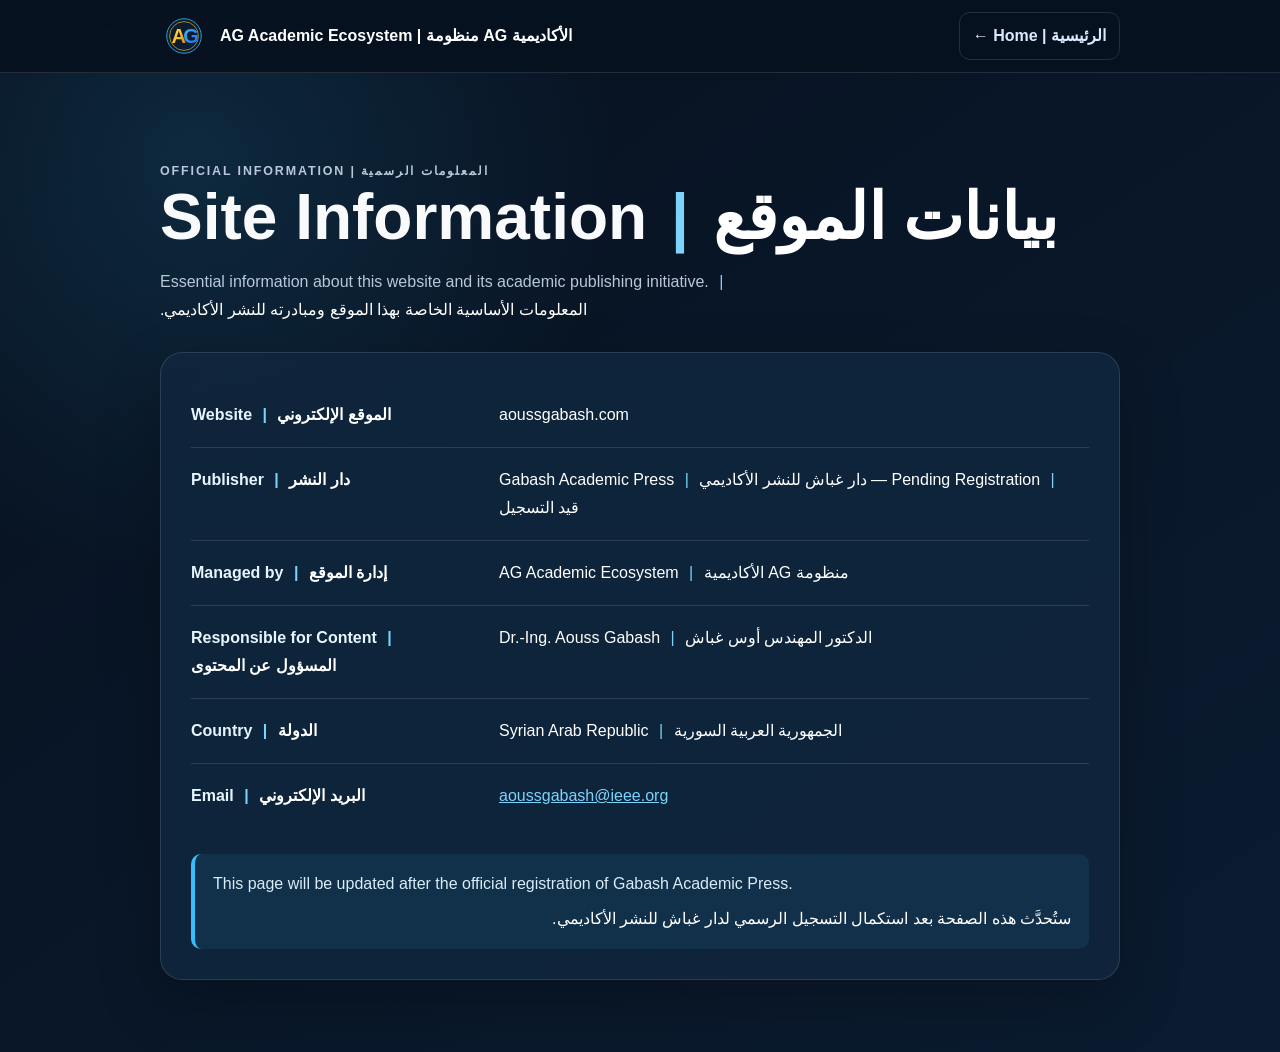
<file: site-information.html>
<!doctype html>
<html lang="en">
<head>
  <meta charset="utf-8">
  <meta name="viewport" content="width=device-width, initial-scale=1">
  <meta name="description" content="Official bilingual site information for aoussgabash.com and the AG Academic Ecosystem.">
  <title>Site Information | بيانات الموقع</title>
  <link rel="canonical" href="https://aoussgabash.com/site-information.html">
  <link rel="icon" type="image/svg+xml" href="assets/brand/AG.svg">
  <meta name="theme-color" content="#07111f">
  <style>
    :root{--bg:#07111f;--panel:#10263d;--text:#f8fafc;--muted:#b8c7d9;--line:rgba(255,255,255,.12);--accent:#38bdf8}
    *{box-sizing:border-box}html{scroll-behavior:smooth}body{margin:0;min-width:320px;font-family:Arial,Tahoma,sans-serif;color:var(--text);line-height:1.75;background:radial-gradient(circle at 15% 15%,rgba(56,189,248,.13),transparent 30%),linear-gradient(145deg,#07111f,#0b1c31)}
    .container{width:min(960px,calc(100% - 32px));margin-inline:auto}
    header{border-bottom:1px solid var(--line);background:rgba(7,17,31,.94);backdrop-filter:blur(12px)}
    nav{min-height:72px;display:flex;align-items:center;justify-content:space-between;gap:18px}.brand{display:flex;align-items:center;gap:12px;color:#fff;text-decoration:none;font-weight:800}.brand img{width:48px;height:48px}.back{padding:9px 13px;border:1px solid var(--line);border-radius:11px;color:#dbeafe;text-decoration:none;font-weight:700}.back:hover{border-color:var(--accent);color:#fff}
    main{padding:72px 0}.intro{margin-bottom:28px}.label{margin:0 0 10px;color:var(--accent);font-size:.78rem;font-weight:800;letter-spacing:.15em;text-transform:uppercase}.intro h1{margin:0;font-size:clamp(2.1rem,6vw,4rem);line-height:1.08}.intro p{max-width:760px;margin:16px 0 0;color:var(--muted)}
    .info-card{padding:30px;border:1px solid var(--line);border-radius:22px;background:rgba(16,38,61,.9);box-shadow:0 24px 60px rgba(0,0,0,.25)}
    .info-list{display:grid;gap:0;margin:0}.info-row{display:grid;grid-template-columns:minmax(180px,.65fr) 1.35fr;gap:24px;padding:18px 0;border-bottom:1px solid var(--line)}.info-row:last-child{border-bottom:0}.info-row dt{font-weight:800;color:#e6f6ff}.info-row dd{margin:0;color:#fff}.ar{display:inline-block;color:#fff;direction:rtl;unicode-bidi:isolate}.sep{margin-inline:6px;color:#7dd3fc}.note{margin:26px 0 0;padding:16px 18px;border-left:4px solid var(--accent);border-radius:10px;background:rgba(56,189,248,.08);color:#d9ecf8}.note .ar{display:block;margin-top:7px;text-align:right}
    @media(max-width:680px){main{padding:52px 0}.info-card{padding:22px}.info-row{grid-template-columns:1fr;gap:6px;padding:15px 0}.brand span{display:none}.back{font-size:.9rem}}
  </style>
</head>
<body>
  <header>
    <div class="container">
      <nav>
        <a class="brand" href="index.html" aria-label="AG Academic Ecosystem homepage | الصفحة الرئيسية لمنظومة AG الأكاديمية"><img src="assets/brand/AG.svg" alt="AG Academic Ecosystem logo"><span>AG Academic Ecosystem | منظومة AG الأكاديمية</span></a>
        <a class="back" href="index.html">← Home | الرئيسية</a>
      </nav>
    </div>
  </header>

  <main>
    <div class="container">
      <section class="intro">
        <p class="label">Official Information | المعلومات الرسمية</p>
        <h1>Site Information <span class="sep">|</span> <span class="ar" lang="ar" dir="rtl">بيانات الموقع</span></h1>
        <p>Essential information about this website and its academic publishing initiative. <span class="sep">|</span> <span class="ar" lang="ar" dir="rtl">المعلومات الأساسية الخاصة بهذا الموقع ومبادرته للنشر الأكاديمي.</span></p>
      </section>

      <section class="info-card" aria-label="Site information | بيانات الموقع">
        <dl class="info-list">
          <div class="info-row"><dt>Website <span class="sep">|</span> <span class="ar" lang="ar" dir="rtl">الموقع الإلكتروني</span></dt><dd>aoussgabash.com</dd></div>
          <div class="info-row"><dt>Publisher <span class="sep">|</span> <span class="ar" lang="ar" dir="rtl">دار النشر</span></dt><dd>Gabash Academic Press <span class="sep">|</span> <span class="ar" lang="ar" dir="rtl">دار غباش للنشر الأكاديمي</span> — Pending Registration <span class="sep">|</span> <span class="ar" lang="ar" dir="rtl">قيد التسجيل</span></dd></div>
          <div class="info-row"><dt>Managed by <span class="sep">|</span> <span class="ar" lang="ar" dir="rtl">إدارة الموقع</span></dt><dd>AG Academic Ecosystem <span class="sep">|</span> <span class="ar" lang="ar" dir="rtl">منظومة AG الأكاديمية</span></dd></div>
          <div class="info-row"><dt>Responsible for Content <span class="sep">|</span> <span class="ar" lang="ar" dir="rtl">المسؤول عن المحتوى</span></dt><dd>Dr.-Ing. Aouss Gabash <span class="sep">|</span> <span class="ar" lang="ar" dir="rtl">الدكتور المهندس أوس غباش</span></dd></div>
          <div class="info-row"><dt>Country <span class="sep">|</span> <span class="ar" lang="ar" dir="rtl">الدولة</span></dt><dd>Syrian Arab Republic <span class="sep">|</span> <span class="ar" lang="ar" dir="rtl">الجمهورية العربية السورية</span></dd></div>
          <div class="info-row"><dt>Email <span class="sep">|</span> <span class="ar" lang="ar" dir="rtl">البريد الإلكتروني</span></dt><dd><a href="mailto:aoussgabash@ieee.org" style="color:#7dd3fc">aoussgabash@ieee.org</a></dd></div>
        </dl>
        <p class="note">This page will be updated after the official registration of Gabash Academic Press.<span class="ar" lang="ar" dir="rtl">ستُحدَّث هذه الصفحة بعد استكمال التسجيل الرسمي لدار غباش للنشر الأكاديمي.</span></p>
      </section>
    </div>
  </main>
</body>
</html>
</file>
<file: style.css>
:root{
  --bg:#07111f;
  --bg-soft:#0d1b2a;
  --panel:#10263d;
  --text:#0f172a;
  --muted:#5b6778;
  --line:#dbe3ec;
  --white:#ffffff;
  --accent:#38bdf8;
  --accent-dark:#0369a1;
  --soft:#f4f8fb;
  --radius:22px;
  --shadow:0 20px 50px rgba(15,23,42,.12);
}

*{box-sizing:border-box}
html{scroll-behavior:smooth}
body{
  margin:0;
  font-family:Arial,Tahoma,sans-serif;
  color:var(--text);
  background:var(--white);
  line-height:1.65;
}

a{color:inherit}
img{max-width:100%;display:block}
.container{width:min(1120px,calc(100% - 32px));margin-inline:auto}

.site-header{position:sticky;top:0;z-index:100;background:rgba(7,17,31,.92);backdrop-filter:blur(14px);border-bottom:1px solid rgba(255,255,255,.08)}
.nav-wrap{min-height:72px;display:flex;align-items:center;justify-content:space-between;gap:24px}
.brand{display:flex;align-items:center;gap:12px;color:#fff;text-decoration:none;font-weight:700;letter-spacing:.01em}
.brand-mark{width:42px;height:42px;display:grid;place-items:center;border-radius:14px;background:linear-gradient(135deg,#0ea5e9,#2563eb);box-shadow:0 10px 30px rgba(14,165,233,.35)}
.site-nav{display:flex;align-items:center;gap:22px}
.site-nav a{color:#dbeafe;text-decoration:none;font-size:.95rem}
.site-nav a:hover{color:#fff}
.menu-toggle{display:none;border:1px solid rgba(255,255,255,.18);background:transparent;color:#fff;border-radius:12px;padding:8px 11px;font-size:1.15rem}
.hero{background:radial-gradient(circle at 15% 20%,rgba(56,189,248,.2),transparent 32%),radial-gradient(circle at 85% 15%,rgba(37,99,235,.2),transparent 30%),linear-gradient(135deg,#07111f,#0b1c31 70%,#10263d);color:#fff;padding:92px 0 84px}
.hero-grid{display:grid;grid-template-columns:1.25fr .75fr;gap:48px;align-items:center}
.eyebrow,.section-label{margin:0 0 12px;text-transform:uppercase;letter-spacing:.16em;font-size:.76rem;font-weight:700;color:var(--accent)}
.hero h1{margin:0;max-width:760px;font-size:clamp(2.7rem,7vw,5.8rem);line-height:.98;letter-spacing:-.05em}
.hero-title{margin:26px 0 10px;max-width:760px;font-size:clamp(1.05rem,2vw,1.35rem);color:#dbeafe}
.hero-ar{margin:0;max-width:760px;font-size:1.08rem;color:#bfdbfe}
.hero-actions{display:flex;flex-wrap:wrap;gap:14px;margin-top:34px}
.button{display:inline-flex;align-items:center;justify-content:center;min-height:48px;padding:0 20px;border-radius:14px;font-weight:700;text-decoration:none;transition:.2s ease}
.button:hover{transform:translateY(-2px)}
.button.primary{color:#fff}
/* Keep the AGAI hero button in its final gold-to-blue appearance from first paint, preventing the temporary blue flash while later CSS/JS loads. */
.hero-actions .button.primary{background:linear-gradient(90deg,rgb(145,117,62) 0%,rgb(110,113,97) 48%,rgb(48,84,114) 100%)!important;box-shadow:0 16px 34px rgba(2,18,38,.24),inset 0 1px 0 rgba(255,255,255,.18)!important}
.button.secondary{border:1px solid rgba(255,255,255,.22);color:#fff;background:rgba(255,255,255,.05)}
.hero-card{padding:30px;border-radius:var(--radius);background:rgba(255,255,255,.08);border:1px solid rgba(255,255,255,.13);box-shadow:0 26px 60px rgba(0,0,0,.24)}
.hero-card h2{margin:8px 0 18px;font-size:1.65rem;line-height:1.25}
.hero-card ul{margin:0;padding-left:20px;color:#dbeafe}
.hero-card li+li{margin-top:10px}
.card-kicker{color:#7dd3fc;font-size:.8rem;text-transform:uppercase;letter-spacing:.15em;font-weight:700}
.hero-card .card-kicker [lang="ar"]{color:#fff}
.section{padding:82px 0}
.section h2{margin:0;font-size:clamp(2rem,4vw,3.25rem);letter-spacing:-.035em;line-height:1.08}
.split{display:grid;grid-template-columns:.72fr 1.28fr;gap:56px;align-items:start}
.split p{margin-top:0;color:#334155;font-size:1.04rem}
.ar-text{font-size:1.08rem}
.about-profile-links{display:grid;grid-template-columns:repeat(3,minmax(0,1fr));gap:12px;margin-top:28px}
.about-profile-link{display:flex;align-items:center;gap:12px;min-width:0;padding:14px;border:1px solid #d8e2ec;border-radius:15px;background:#f8fbfd;color:#0f172a;text-decoration:none;transition:transform .18s ease,border-color .18s ease,box-shadow .18s ease}
.about-profile-link:hover{transform:translateY(-2px);border-color:#7dd3fc;box-shadow:0 12px 26px rgba(15,23,42,.09)}
.about-profile-link .profile-mark{width:40px;height:40px;flex:0 0 40px;display:grid;place-items:center;border-radius:50%;color:#fff;font-weight:800;font-size:.86rem}
.about-profile-link.orcid .profile-mark{background:#a6ce39}
.about-profile-link.researchgate .profile-mark{background:#00bfae}
.about-profile-link.archive .profile-mark{background:#f59e0b}
.about-profile-link .profile-copy{min-width:0;display:block}
.about-profile-link strong,.about-profile-link small{display:block;line-height:1.25}
.about-profile-link strong{font-size:.94rem}
.about-profile-link small{margin-top:3px;color:#475569;font-size:.72rem;overflow-wrap:anywhere}
.section-dark{background:var(--bg);color:#fff}
.section-dark h2{margin-bottom:32px}
.cards{display:grid;grid-template-columns:repeat(3,1fr);gap:20px}
.project-card{min-height:265px;display:flex;flex-direction:column;padding:26px;border-radius:20px;background:#0f2238;border:1px solid rgba(255,255,255,.08);color:#fff;text-decoration:none;transition:.2s ease}
.project-card:hover{transform:translateY(-4px);border-color:rgba(56,189,248,.45)}
.project-card.featured{background:linear-gradient(145deg,#0d334f,#123f68)}
.project-icon{width:auto;min-width:76px;height:56px;padding:0 14px;display:inline-grid;place-items:center;align-self:flex-start;border-radius:14px;background:rgba(56,189,248,.14);border:1px solid rgba(125,211,252,.16);color:#7dd3fc;font-size:1.08rem;font-weight:900;line-height:1;white-space:nowrap}
.project-card h3{margin:22px 0 10px;font-size:1.3rem}
.project-card p{margin:0;color:#cbd5e1}
.card-link,.status{margin-top:auto;padding-top:24px;color:#7dd3fc;font-weight:700;font-size:.92rem}
.status{color:#94a3b8}
.pill-grid{display:flex;flex-wrap:wrap;gap:12px;margin-top:30px}
.pill-grid span{padding:11px 15px;border-radius:999px;background:#eef6fb;border:1px solid #cfe4f2;color:#164e63;font-weight:700}
.section-soft{background:var(--soft)}
.book-list{display:grid;grid-template-columns:repeat(3,1fr);gap:22px;margin-top:30px}
.book-list article{padding:26px;border-radius:18px;background:#fff;border:1px solid var(--line);box-shadow:var(--shadow)}
.book-list span{font-size:.78rem;text-transform:uppercase;letter-spacing:.11em;color:var(--accent-dark);font-weight:700}
.book-list h3{margin:13px 0 10px;font-size:1.28rem}
.book-list p{margin:0;color:var(--muted)}
.contact-section{background:#fff}
.contact-box{display:flex;align-items:center;justify-content:space-between;gap:32px;padding:34px;border-radius:22px;background:#eff8ff;border:1px solid #cfe8f8}
.contact-box p{margin-bottom:0;color:#475569}
.contact-box .button{flex:0 0 auto}
/* Ensure the contact email is clearly visible on the light contact card. */
.contact-box .button.primary{background:linear-gradient(135deg,#0f4c75,#0369a1)!important;color:#fff!important;border:1px solid rgba(3,105,161,.35);box-shadow:0 10px 24px rgba(15,76,117,.22)}
.contact-box .button.primary:hover{background:linear-gradient(135deg,#0c3f62,#075985)!important;box-shadow:0 14px 30px rgba(15,76,117,.28)}
/* Canonical AG footer: one identical visual source for all sites */
.site-footer{margin-top:0!important;padding:42px 0!important;border-top:1px solid rgba(255,255,255,.10)!important;background:#06101c!important;color:#aebfd0!important;text-align:center!important}
.site-footer .footer-wrap{width:min(1120px,calc(100% - 32px))!important;margin:auto!important;display:block!important;text-align:center!important;font-size:1rem!important}
.site-footer .footer-wrap>*{display:block!important}
.site-footer .footer-wrap>span+span{margin-top:14px}
.site-footer .footer-wrap::before{content:none!important;display:none!important}
.site-footer .footer-wrap [lang="ar"]{color:#fff!important;font-weight:400!important;unicode-bidi:isolate}
.site-footer .footer-name-ar{display:none!important}

@media (max-width:900px){.hero-grid,.split{grid-template-columns:1fr}.cards,.book-list{grid-template-columns:repeat(2,1fr)}.about-profile-links{grid-template-columns:1fr}.hero{padding-top:72px}}
@media (max-width:680px){.site-nav{position:absolute;left:16px;right:16px;top:78px;display:none;flex-direction:column;align-items:stretch;gap:0;padding:12px;border-radius:16px;background:#0b1c31;border:1px solid rgba(255,255,255,.1);box-shadow:0 20px 40px rgba(0,0,0,.3)}.site-nav.open{display:flex}.site-nav a{padding:12px 10px}.menu-toggle{display:block}.cards,.book-list{grid-template-columns:1fr}.section{padding:62px 0}.contact-box{align-items:flex-start;flex-direction:column}.hero-card{padding:24px}.site-footer{padding:34px 0!important}.site-footer .footer-wrap{font-size:.92rem!important}}
</file>
<file: identity.css>
.brand-identity{display:inline-flex;align-items:center;gap:10px;min-width:0}.brand-logo{width:46px;height:46px;object-fit:cover;border-radius:50%;box-shadow:0 8px 22px rgba(56,189,248,.24)}.brand-code{display:inline-flex;align-items:baseline;font-weight:900;letter-spacing:-.04em;white-space:nowrap}.brand-code .ag{color:#fff;font-size:1.12rem}.brand-code .suffix{color:#38bdf8;font-size:1.12rem}.brand-name{font-weight:700;color:#fff;white-space:nowrap}.project-code{display:inline-flex;align-items:baseline;font-weight:900;letter-spacing:-.04em}.project-code .ag{color:#e0f2fe}.project-code .suffix{color:#38bdf8}.project-card .project-icon{font-size:.95rem}.identity-note{margin-top:18px;color:#94a3b8;font-size:.88rem}

/* Bilingual English-Arabic presentation */
:lang(ar){font-family:Tahoma,Arial,sans-serif}
.inline-ar{display:inline;direction:rtl;unicode-bidi:isolate;text-transform:none;letter-spacing:0}
.ar-line,.ar-copy,.card-ar,.heading-ar{display:block;direction:rtl;text-align:right;unicode-bidi:isolate;letter-spacing:0;text-transform:none}
.heading-ar{margin-top:.22em;font-size:.58em;line-height:1.55;font-weight:700;color:#475569}
.hero-card .heading-ar,.section-dark .heading-ar{color:#bae6fd}
.card-ar{margin-top:4px;font-size:.88em;line-height:1.55;font-weight:700;color:#0369a1}
.hero-card .card-ar,.detail-card .card-ar,.project-card .card-ar{color:#7dd3fc}
.ar-copy{margin-top:7px!important;font-size:.94em!important;line-height:1.75!important}
.site-nav{gap:14px}.site-nav a{font-size:.82rem;white-space:nowrap}
.hero-card .bilingual-list{padding-left:20px}.hero-card .bilingual-list .ar-line{margin-top:3px;color:#bae6fd;font-size:.93em;line-height:1.65}
.button{line-height:1.35;text-align:center}
.identity-note .ar-line{margin-top:5px;color:#cbd5e1}

/* Professional profile */
.credential-row{display:flex;flex-wrap:wrap;gap:10px;margin-top:22px}.credential-row span{padding:8px 12px;border:1px solid rgba(255,255,255,.14);border-radius:999px;background:rgba(255,255,255,.06);color:#dbeafe;font-size:.82rem;font-weight:700}
.profile-grid{display:grid;grid-template-columns:repeat(4,1fr);gap:18px;margin-top:32px}.profile-card{padding:24px;border-radius:18px;background:#fff;border:1px solid #dbe3ec;box-shadow:0 14px 35px rgba(15,23,42,.08)}.profile-card h3{margin:10px 0 8px;font-size:1.15rem;line-height:1.25}.profile-card p{margin:0;color:#5b6778;font-size:.94rem}.profile-card .ar-copy{color:#475569}.profile-year{display:inline-flex;color:#0369a1;font-size:.74rem;font-weight:800;letter-spacing:.05em;text-transform:uppercase}
.cv-columns{display:grid;grid-template-columns:1fr 1fr;gap:24px;margin-top:28px}.cv-panel{padding:28px;border-radius:22px;background:#fff;border:1px solid #dbe3ec;box-shadow:0 16px 40px rgba(15,23,42,.07)}.cv-heading{display:flex;align-items:center;gap:14px;padding-bottom:20px;border-bottom:1px solid #e5edf4}.cv-heading .section-label{margin-bottom:5px}.cv-heading h3{margin:0;font-size:1.45rem}.cv-icon{width:42px;height:42px;display:grid;place-items:center;flex:0 0 auto;border-radius:13px;background:linear-gradient(135deg,#0ea5e9,#2563eb);color:#fff;font-size:.78rem;font-weight:800}
.compact-timeline{position:relative;margin-top:6px}.compact-timeline:before{content:"";position:absolute;left:102px;top:18px;bottom:18px;width:1px;background:#d9e6ef}.compact-timeline article{position:relative;display:grid;grid-template-columns:86px 1fr;gap:28px;padding:18px 0}.compact-timeline article:before{content:"";position:absolute;left:98px;top:25px;width:9px;height:9px;border-radius:50%;background:#38bdf8;box-shadow:0 0 0 4px #e0f2fe}.compact-timeline time{color:#0369a1;font-size:.79rem;font-weight:800;line-height:1.4}.compact-timeline h4{margin:0 0 5px;font-size:1rem;line-height:1.35}.compact-timeline p{margin:0;color:#64748b;font-size:.88rem;line-height:1.55}.compact-timeline .ar-copy{color:#475569}
.profile-details{display:grid;grid-template-columns:repeat(3,1fr);gap:20px;margin-top:24px}.detail-card{padding:26px;border-radius:20px;background:#0f2238;color:#fff;border:1px solid rgba(255,255,255,.08)}.detail-card h3{margin:0 0 14px;font-size:1.25rem}.detail-card p{color:#cbd5e1}.detail-card .section-label{margin-bottom:8px}.detail-card .ar-copy{color:#dbeafe}.detail-small{font-size:.9rem}.clean-list{margin:0;padding-left:18px;color:#cbd5e1}.clean-list li+li{margin-top:12px}.bilingual-degrees .ar-line{margin-top:4px;color:#dbeafe;font-size:.94em;line-height:1.65}.language-grid{display:grid;grid-template-columns:repeat(2,1fr);gap:10px}.language-grid span{display:flex;flex-direction:column;padding:11px 12px;border-radius:12px;background:rgba(255,255,255,.06);color:#cbd5e1;font-size:.82rem}.language-grid strong{color:#fff;font-size:.9rem}

/* Bilingual project, research and book cards */
.project-card .ar-copy{color:#bfdbfe}.project-card h3,.book-list h3{line-height:1.35}
.bilingual-pills span{display:flex;flex-direction:column;align-items:flex-start;border-radius:16px;line-height:1.35}
.bilingual-pills b{font-size:.92rem}.bilingual-pills small{display:block;margin-top:5px;font-size:.84rem;font-weight:700;line-height:1.55;color:#0e7490;direction:rtl;text-align:right}
.book-list .ar-copy{color:#475569}
.contact-box .ar-copy{color:#334155}
.footer-wrap [lang="ar"],.site-footer [lang="ar"],.ag-canonical-footer [lang="ar"]{color:#fff!important;font-weight:400!important}
.site-footer .footer-name-ar{display:none!important}

@media(max-width:1050px){.site-nav{gap:10px}.site-nav a{font-size:.76rem}}
@media(max-width:950px){.profile-grid{grid-template-columns:repeat(2,1fr)}.cv-columns{grid-template-columns:1fr}.profile-details{grid-template-columns:1fr}}
@media(max-width:680px){.brand-name{display:none}.brand-logo{width:42px;height:42px}.brand-code .ag,.brand-code .suffix{font-size:1rem}.site-nav a{font-size:.9rem;white-space:normal}.profile-grid{grid-template-columns:1fr}.cv-panel{padding:20px}.compact-timeline:before{left:82px}.compact-timeline article{grid-template-columns:68px 1fr;gap:24px}.compact-timeline article:before{left:78px}.language-grid{grid-template-columns:1fr 1fr}.credential-row span{font-size:.78rem}.hero-actions .button{width:100%}}

/* 2026 visual refresh: stronger bilingual identity and a more polished hero */
body{font-family:Inter,"Segoe UI",Tahoma,Arial,sans-serif;text-rendering:optimizeLegibility}
.site-header{box-shadow:0 10px 35px rgba(2,8,23,.18)}
.brand-identity{transition:transform .22s ease}.brand-identity:hover{transform:translateY(-1px)}
.brand-logo{border:2px solid rgba(125,211,252,.5);box-shadow:0 9px 28px rgba(14,165,233,.3)}
.brand-name{display:flex;flex-direction:column;line-height:1.08}
.brand-name-ar{display:block;margin-top:4px;color:#7dd3fc;font-size:.7rem;font-weight:700;direction:rtl;unicode-bidi:isolate;letter-spacing:0}
.site-nav a{padding:8px 10px;border-radius:10px;transition:color .18s ease,background .18s ease,transform .18s ease}
.site-nav a:hover{color:#fff;background:rgba(56,189,248,.1);transform:translateY(-1px)}
.hero{position:relative;isolation:isolate;overflow:hidden;min-height:calc(100vh - 72px);display:flex;align-items:center;padding:88px 0 82px;background:radial-gradient(circle at 11% 18%,rgba(56,189,248,.24),transparent 31%),radial-gradient(circle at 88% 13%,rgba(59,130,246,.24),transparent 31%),radial-gradient(circle at 72% 88%,rgba(14,165,233,.12),transparent 32%),linear-gradient(132deg,#07111f 0%,#0a192c 50%,#142a49 100%)}
.hero::before{content:"";position:absolute;inset:0;z-index:-2;opacity:.2;background-image:linear-gradient(rgba(255,255,255,.06) 1px,transparent 1px),linear-gradient(90deg,rgba(255,255,255,.06) 1px,transparent 1px);background-size:54px 54px;mask-image:linear-gradient(to bottom,rgba(0,0,0,.9),transparent 92%)}
.hero::after{content:"";position:absolute;width:430px;height:430px;right:-170px;bottom:-220px;z-index:-1;border-radius:50%;background:rgba(56,189,248,.16);filter:blur(18px)}
.hero .container{position:relative;z-index:1}.hero-grid{grid-template-columns:minmax(0,1.18fr) minmax(350px,.82fr);gap:clamp(42px,5vw,76px)}.hero-grid>div:first-child{position:relative}
.eyebrow{display:inline-flex;align-items:center;gap:8px;width:fit-content;margin-bottom:20px;padding:8px 13px;border:1px solid rgba(125,211,252,.22);border-radius:999px;background:rgba(14,165,233,.08);box-shadow:inset 0 1px 0 rgba(255,255,255,.04)}
.hero h1{max-width:760px;font-size:clamp(3.45rem,6.25vw,5.55rem);line-height:.94;letter-spacing:-.055em;text-shadow:0 10px 30px rgba(0,0,0,.23)}
.hero-name-ar{display:block;width:fit-content;max-width:100%;margin-top:.34em;color:#7dd3fc;font-family:Tahoma,"Segoe UI",Arial,sans-serif;font-size:clamp(1.55rem,2.65vw,2.45rem);font-weight:800;line-height:1.35;letter-spacing:0;direction:rtl;unicode-bidi:isolate;text-align:left;text-shadow:none}
.hero-title{position:relative;margin:30px 0 10px;padding-left:18px;border-left:3px solid #38bdf8;color:#eff6ff;font-size:clamp(1.06rem,1.7vw,1.35rem);font-weight:650}
.hero-ar{padding-left:21px;color:#bfdbfe;font-size:1.05rem;line-height:1.8}
.credential-row{gap:9px;margin-top:25px}.credential-row span{padding:9px 13px;border-color:rgba(148,210,255,.2);background:linear-gradient(135deg,rgba(255,255,255,.075),rgba(255,255,255,.035));box-shadow:inset 0 1px 0 rgba(255,255,255,.055);backdrop-filter:blur(10px)}
.hero-actions{margin-top:34px}.hero-actions .button{min-height:50px;padding-inline:20px;border-radius:13px;box-shadow:0 12px 30px rgba(2,8,23,.16)}
.hero-actions .button.primary{background:linear-gradient(125deg,#38bdf8 0%,#2563eb 72%,#3159d9 100%);box-shadow:0 16px 34px rgba(37,99,235,.3),inset 0 1px 0 rgba(255,255,255,.22)}
.hero-actions .button.secondary{border-color:rgba(186,230,253,.25);background:rgba(255,255,255,.055);backdrop-filter:blur(10px)}.hero-actions .button:hover{transform:translateY(-3px)}
.hero-card{position:relative;overflow:hidden;padding:32px;border-color:rgba(186,230,253,.18);border-radius:24px;background:linear-gradient(145deg,rgba(255,255,255,.105),rgba(255,255,255,.055));box-shadow:0 30px 75px rgba(0,0,0,.28),inset 0 1px 0 rgba(255,255,255,.08);backdrop-filter:blur(18px)}
.hero-card::before{content:"";position:absolute;top:0;left:26px;right:26px;height:2px;background:linear-gradient(90deg,transparent,#38bdf8,transparent)}
.hero-card::after{content:"AG";position:absolute;right:20px;bottom:-24px;color:rgba(255,255,255,.035);font-size:8rem;font-weight:900;line-height:1;pointer-events:none}
.hero-card .card-kicker{display:block;margin-bottom:12px;color:#7dd3fc}.hero-card .card-kicker [lang="ar"]{color:#fff!important}
.hero-card h2{position:relative;z-index:1;margin:0 0 22px;font-size:clamp(1.45rem,2.1vw,1.8rem)}
.hero-card .bilingual-list{position:relative;z-index:1;margin:0;padding:0;list-style:none}.hero-card .bilingual-list li{position:relative;padding-left:22px;color:#eff6ff;line-height:1.55}.hero-card .bilingual-list li::before{content:"";position:absolute;left:0;top:.6em;width:7px;height:7px;border-radius:50%;background:#38bdf8;box-shadow:0 0 0 4px rgba(56,189,248,.1)}.hero-card .bilingual-list li+li{margin-top:15px}.hero-card .bilingual-list .ar-line{margin-top:5px;color:#bfdbfe;font-size:.9em}
.profile-card,.cv-panel,.book-list article,.about-profile-link{transition:transform .2s ease,border-color .2s ease,box-shadow .2s ease}.profile-card:hover,.cv-panel:hover,.book-list article:hover{transform:translateY(-4px);border-color:#bae6fd;box-shadow:0 20px 44px rgba(15,23,42,.11)}
.section-soft{background:linear-gradient(180deg,#f6f9fc,#eef5fa)}.contact-box{background:linear-gradient(135deg,#eff8ff,#f7fbff);box-shadow:0 18px 45px rgba(14,116,144,.08)}
.footer-name-ar{display:none!important}

@media(max-width:1050px){.hero-grid{grid-template-columns:minmax(0,1fr) minmax(330px,.76fr);gap:38px}.hero h1{font-size:clamp(3.15rem,6vw,4.9rem)}}
@media(max-width:900px){.hero{min-height:auto;padding:74px 0 70px}.hero-grid{grid-template-columns:1fr;gap:44px}.hero-card{max-width:720px}}
@media(max-width:680px){.brand-name{display:none}.hero{padding:58px 0 54px}.hero::before{background-size:38px 38px}.eyebrow{display:block;width:auto;padding:9px 12px;line-height:1.65}.hero h1{font-size:clamp(3rem,14vw,4.15rem);line-height:.96}.hero-name-ar{margin-top:.42em;font-size:clamp(1.45rem,7vw,1.95rem);line-height:1.5}.hero-title{margin-top:26px;padding-left:0;border-left:0}.hero-ar{padding-left:0}.credential-row{margin-top:22px}.credential-row span{width:100%;text-align:center}.hero-card{padding:23px;border-radius:20px}.hero-card::after{font-size:6rem}}
</file>
